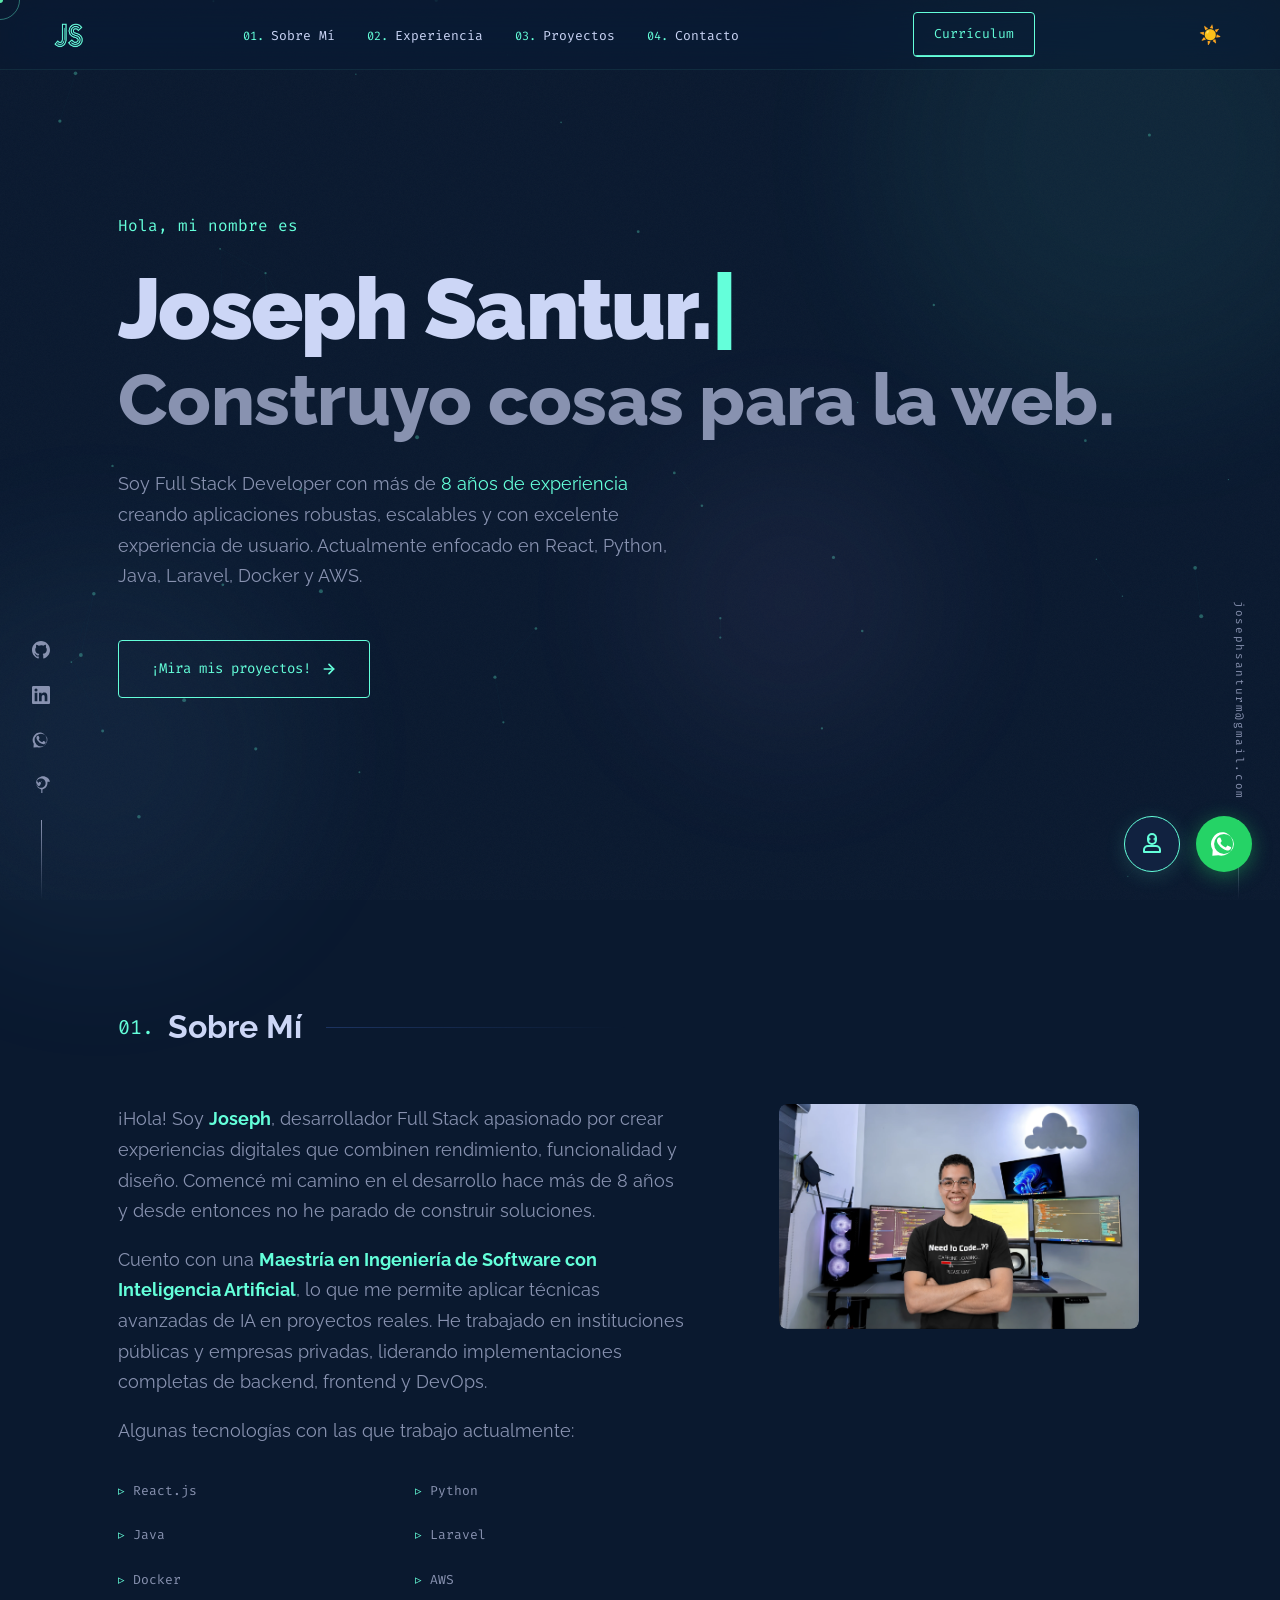
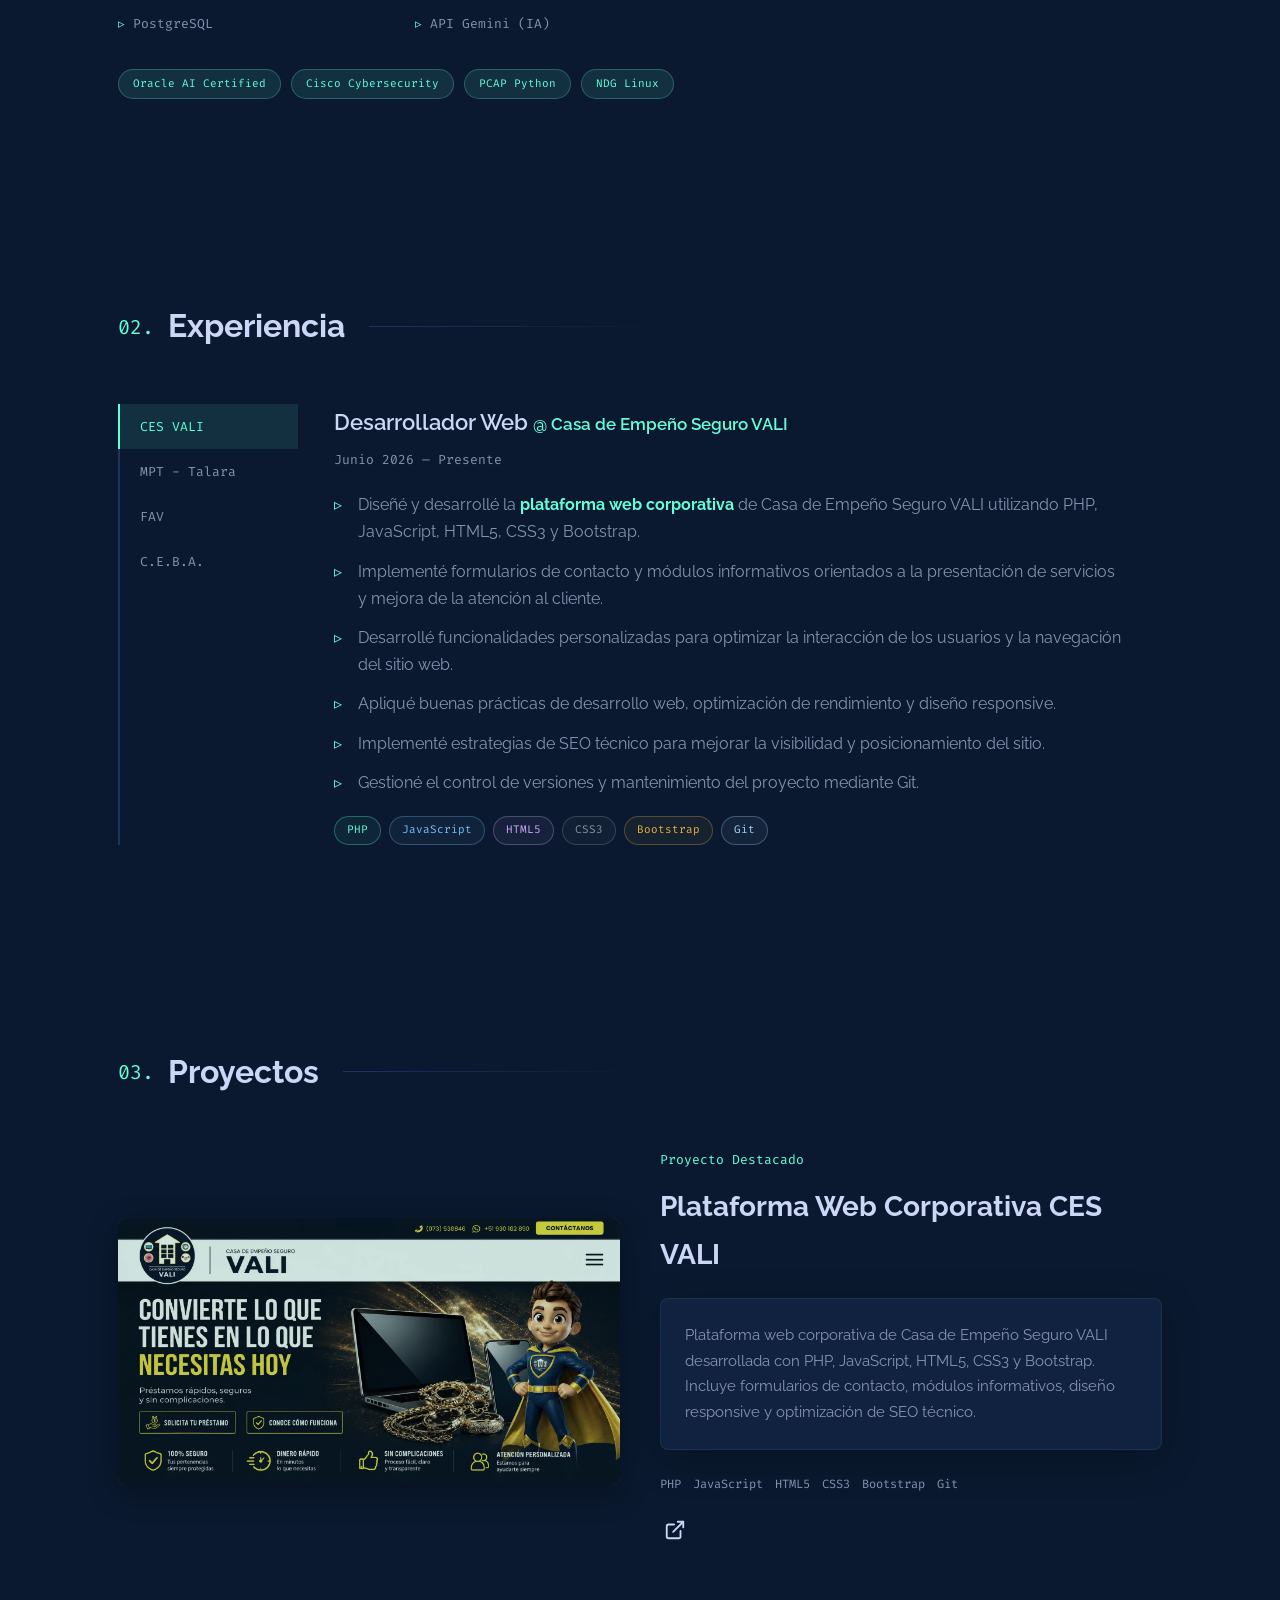
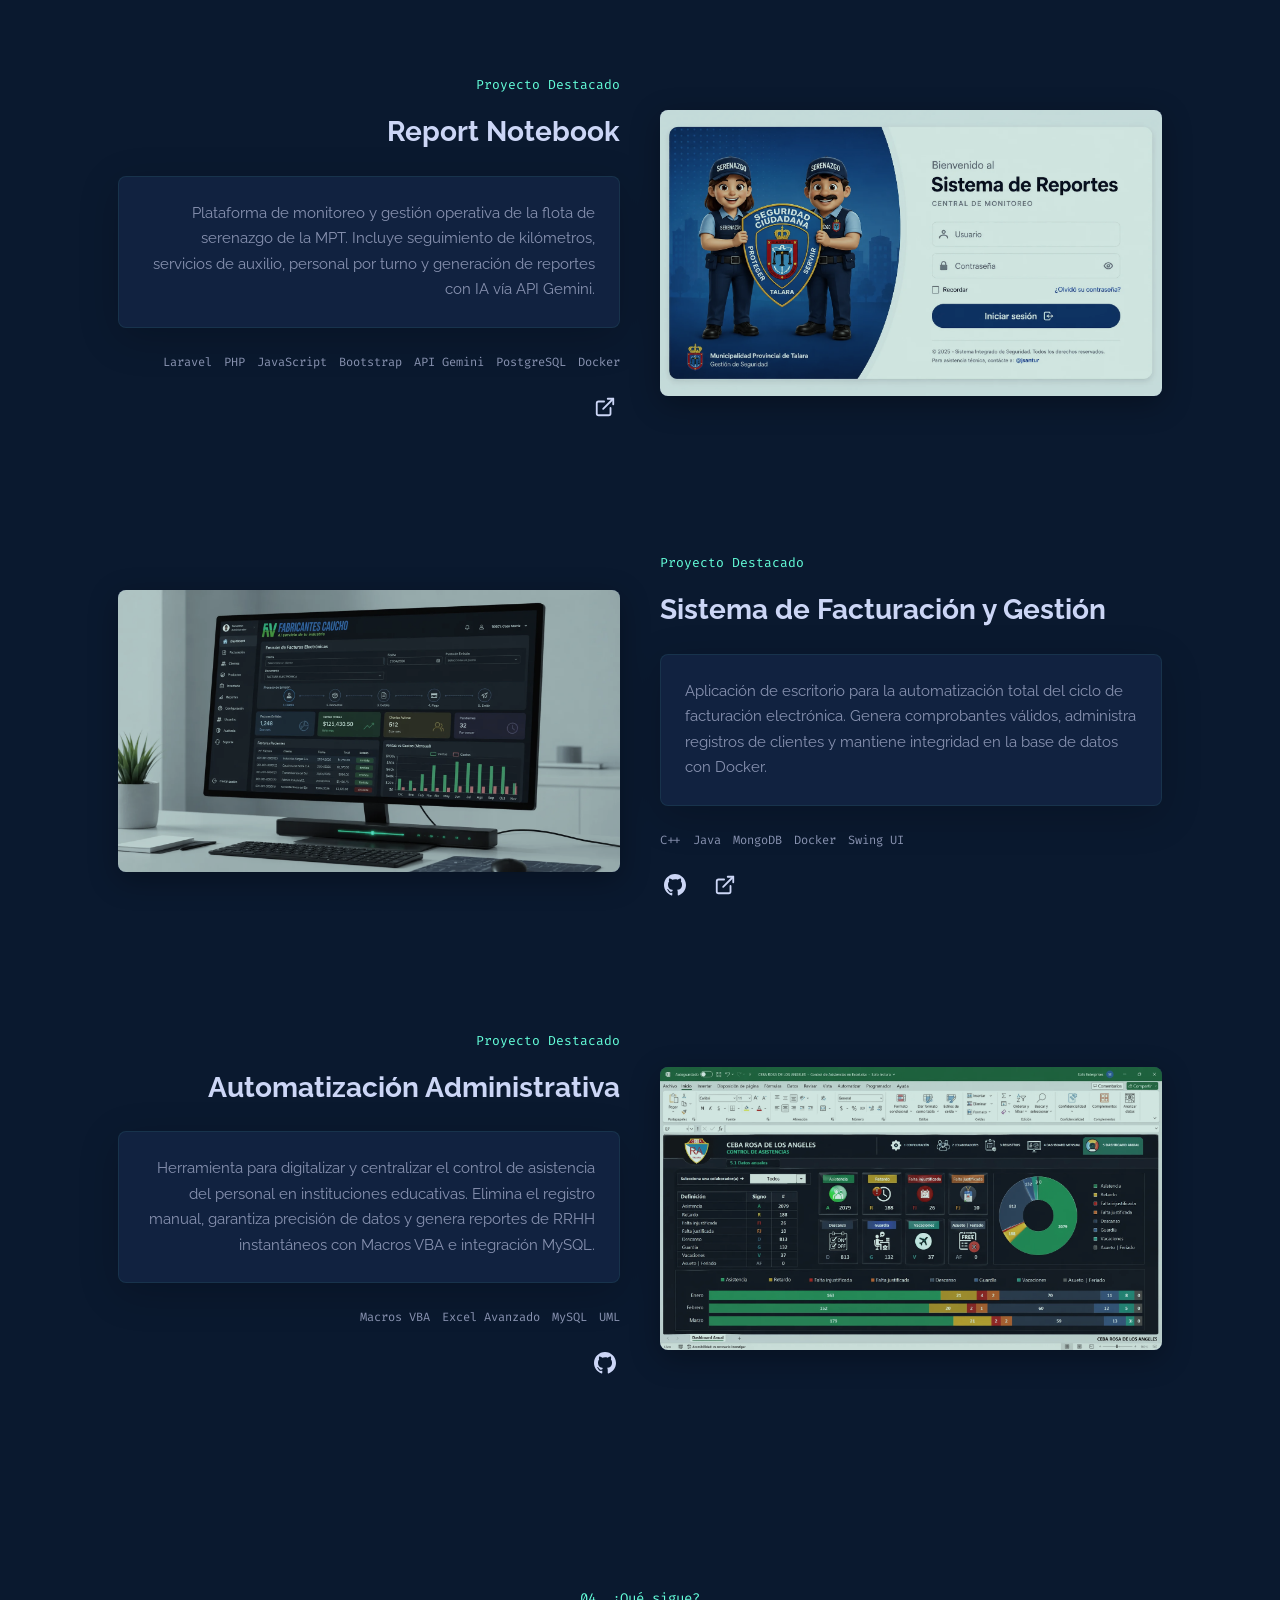
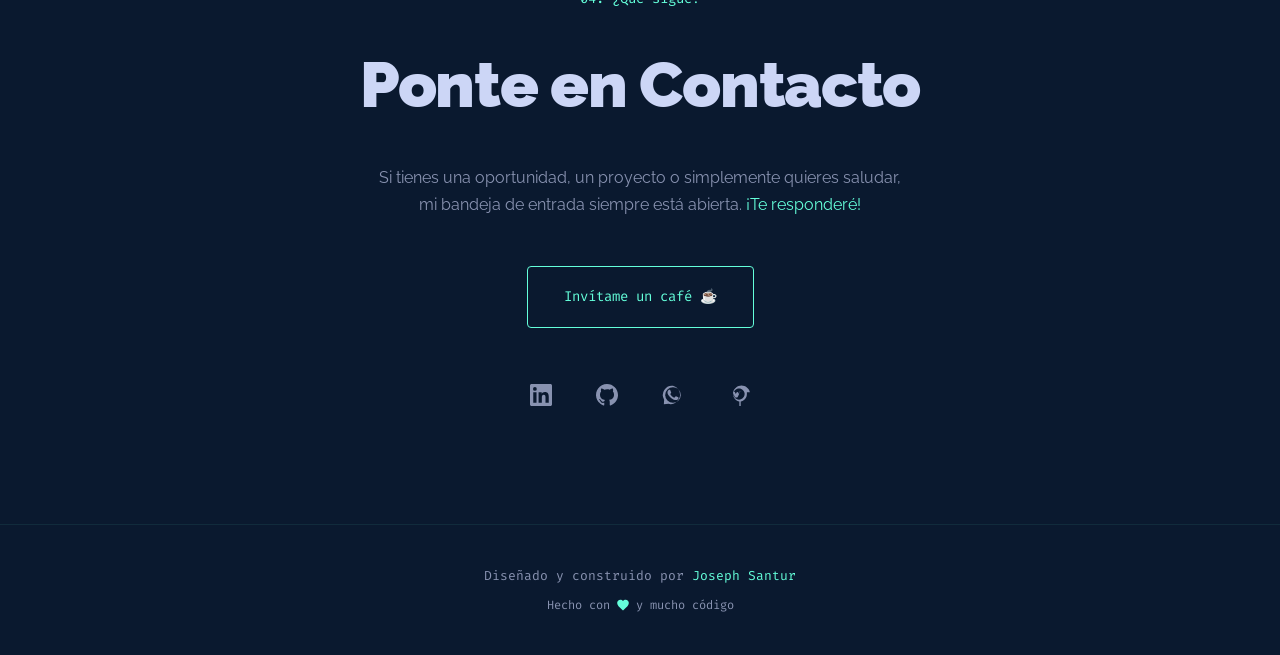
<file: index.html>
<!DOCTYPE html>
<html lang="es" data-theme="dark">
<head>
  <meta charset="UTF-8" />
  <meta name="viewport" content="width=device-width, initial-scale=1.0" />
  <title>JSantur | Frontend Developer</title>
  <meta name="title" content="JSantur | Frontend Developer">
  <meta name="description" content="Hola, mi nombre es Joseph Santur. Soy ingeniero de software, desarrollador freelance full-stack y divulgador.">
  <link rel="icon" type="image/x-icon" href="./assets/Images/imagen2.ico">
  <meta name="theme-color" content="#64ffda">

  <!-- Open Graph / Facebook -->
  <meta property="og:type" content="website">
  <meta property="og:url" content="https://web-jsantur.vercel.app/">
  <meta property="og:title" content="JSantur | Te enseño programación y desarrollo de software">
  <meta property="og:description" content="Hola, mi nombre es Joseph Santur. Soy ingeniero de software, desarrollador freelance full-stack y divulgador.">
  <meta property="og:image" content="https://web-jsantur.vercel.app/images/preview-v2.jpg">

  <!-- Twitter -->
  <meta property="twitter:card" content="summary_large_image">
  <meta property="twitter:url" content="https://web-jsantur.vercel.app/">
  <meta property="twitter:title" content="JSantur | Te enseño programación y desarrollo de software">
  <meta property="twitter:description" content="Hola, mi nombre es Joseph Santur. Soy ingeniero de software, desarrollador freelance full-stack y divulgador.">
  <meta property="twitter:image" content="https://web-jsantur.vercel.app/images/preview-v2.jpg">
  <meta name="twitter:site" content="@jsantur">

  <!-- Fonts -->
  <link rel="preconnect" href="https://fonts.googleapis.com" />
  <link rel="preconnect" href="https://fonts.gstatic.com" crossorigin />
  <link href="https://fonts.googleapis.com/css2?family=Fira+Code:wght@300;400;500&family=Raleway:wght@300;400;500;600;700;800;900&display=swap" rel="stylesheet" />

  <style>
    /* ===================== CSS VARIABLES ===================== */
    :root {
      --navy:        #0a192f;
      --navy-light:  #112240;
      --navy-lighter:#1d3461;
      --slate:       #8892b0;
      --slate-light: #a8b2d8;
      --slate-lighter:#ccd6f6;
      --white:       #e6f1ff;
      --green:       #64ffda;
      --green-tint:  rgba(100,255,218,.1);
      --green-glow:  rgba(100,255,218,.25);
      --font-sans:   'Raleway', sans-serif;
      --font-mono:   'Fira Code', monospace;
      --transition:  all .25s cubic-bezier(.645,.045,.355,1);
      --border-radius:4px;
      --nav-height:  70px;
      --glass-bg:    rgba(10,25,47,.6);
      --glass-border:rgba(100,255,218,.08);
    }
    [data-theme="light"] {
      --navy:        #f8f9fa;
      --navy-light:  #edf2f7;
      --navy-lighter:#dde6f7;
      --slate:       #455275;
      --slate-light: #2d3d66;
      --slate-lighter:#1a2b4a;
      --white:       #0d1b36;
      --green:       #0a6c5e;
      --green-tint:  rgba(10,108,94,.1);
      --green-glow:  rgba(10,108,94,.25);
      --glass-bg:    rgba(248,249,250,.6);
      --glass-border:rgba(10,108,94,.1);
    }

    /* ===================== RESET ===================== */
    *, *::before, *::after { box-sizing:border-box; margin:0; padding:0; }
    html { scroll-behavior:smooth; }
    body {
      background:var(--navy);
      color:var(--slate);
      font-family:var(--font-sans);
      font-size:18px;
      line-height:1.7;
      transition: background .4s, color .4s;
      overflow-x:hidden;
      cursor: none;
    }
    a { color:inherit; text-decoration:none; }
    ul { list-style:none; }
    img { max-width:100%; display:block; }
    button, input, textarea { cursor: none; font-family: inherit; }

    /* ===================== NOISE OVERLAY ===================== */
    body::before {
      content:'';
      position:fixed; inset:0; z-index:1;
      pointer-events:none;
      opacity:.03;
      background-image: url("data:image/svg+xml,%3Csvg viewBox='0 0 256 256' xmlns='http://www.w3.org/2000/svg'%3E%3Cfilter id='n'%3E%3CfeTurbulence type='fractalNoise' baseFrequency='.85' numOctaves='4' stitchTiles='stitch'/%3E%3C/filter%3E%3Crect width='100%25' height='100%25' filter='url(%23n)'/%3E%3C/svg%3E");
      background-size: 128px 128px;
    }

    /* ===================== LOADER ===================== */
    #loader {
      position:fixed; inset:0; z-index:9999;
      background:var(--navy);
      display:flex; align-items:center; justify-content:center;
      flex-direction:column; gap:28px;
      transition: opacity .8s cubic-bezier(.4,0,.2,1), visibility .8s;
    }
    #loader.hidden { opacity:0; visibility:hidden; pointer-events:none; }

    .loader-logo {
      font-family:var(--font-mono);
      font-size:clamp(32px, 7vw, 64px);
      color:var(--green);
      letter-spacing:.12em;
      animation: logoPulse 1.4s ease-in-out infinite alternate;
      text-shadow: 0 0 30px var(--green-glow), 0 0 60px rgba(100,255,218,.1);
    }
    @keyframes logoPulse {
      from { opacity:.5; transform: scale(.96); filter: blur(1px); }
      to   { opacity:1;  transform: scale(1);   filter: blur(0); }
    }

    .loader-bar-wrap {
      width: min(280px, 65vw);
      height:2px;
      background: rgba(100,255,218,.1);
      border-radius:99px;
      overflow:hidden;
      position: relative;
    }
    .loader-bar {
      height:100%;
      background: linear-gradient(90deg, var(--green), #a8ffd8, var(--green));
      background-size: 200% 100%;
      border-radius:99px;
      width:0%;
      animation: barFill 2s cubic-bezier(.4,0,.2,1) forwards, shimmer 1.5s linear infinite;
    }
    @keyframes barFill {
      0%   { width:0% }
      40%  { width:55% }
      70%  { width:78% }
      100% { width:100% }
    }
    @keyframes shimmer {
      0%   { background-position: 200% 0; }
      100% { background-position: -200% 0; }
    }
    .loader-text {
      font-family:var(--font-mono);
      font-size:12px;
      color:var(--slate);
      letter-spacing:.2em;
      text-transform:uppercase;
    }
    .loader-text::after {
      content:'';
      animation: dots 1.2s steps(4, end) infinite;
    }
    @keyframes dots {
      0%  { content:''; }
      25% { content:'.'; }
      50% { content:'..'; }
      75% { content:'...'; }
      100%{ content:''; }
    }

    /* ===================== SCROLLBAR ===================== */
    ::-webkit-scrollbar { width:6px; }
    ::-webkit-scrollbar-track { background:var(--navy); }
    ::-webkit-scrollbar-thumb { background:var(--navy-lighter); border-radius:99px; }
    ::-webkit-scrollbar-thumb:hover { background:var(--green); }

    /* ===================== SELECTION ===================== */
    ::selection { background:var(--green-tint); color:var(--green); }

    /* ===================== SCROLL PROGRESS ===================== */
    .scroll-progress-bar {
      position:fixed; top:0; left:0; height:2px;
      background: linear-gradient(90deg, var(--green), #a8ffd8);
      z-index:9500;
      width:0%; transition:width .05s linear;
      box-shadow: 0 0 12px var(--green-glow);
    }

    /* ===================== CUSTOM CURSOR ===================== */
    .cursor-dot {
      position:fixed; pointer-events:none; z-index:9998;
      width:6px; height:6px;
      background:var(--green);
      border-radius:50%;
      transform:translate(-50%,-50%);
      transition: width .2s, height .2s, background .2s;
      mix-blend-mode: difference;
    }
    .cursor-dot.clicking {
      width:12px; height:12px;
      background: #fff;
    }
    .cursor-ring {
      position:fixed; pointer-events:none; z-index:9997;
      width:40px; height:40px;
      border:1.5px solid var(--green);
      border-radius:50%;
      opacity:.4;
      transform:translate(-50%,-50%);
      transition: width .25s cubic-bezier(.25,.8,.25,1),
                  height .25s cubic-bezier(.25,.8,.25,1),
                  opacity .25s,
                  border-color .25s;
    }
    .cursor-ring.hovered {
      width:60px; height:60px;
      opacity:.15;
      border-color: var(--green);
    }
    .cursor-trail {
      position:fixed; pointer-events:none; z-index:9996;
      width:4px; height:4px;
      background:var(--green);
      border-radius:50%;
      opacity:.15;
      transform:translate(-50%,-50%);
      transition: opacity .6s;
    }
    @media (pointer: coarse) {
      .cursor-dot, .cursor-ring, .cursor-trail { display:none !important; }
      body, button, input, textarea { cursor: auto; }
    }

    /* ===================== SIDE LINES ===================== */
    .side-left, .side-right {
      position:fixed; bottom:0; z-index:100;
      display:flex; flex-direction:column; align-items:center; gap:20px;
    }
    .side-left  { left:32px; }
    .side-right { right:32px; }
    .side-left::after, .side-right::after {
      content:''; width:1px; height:80px;
      background: linear-gradient(to bottom, var(--slate), transparent);
    }
    .side-left a, .side-right a {
      color:var(--slate); font-family:var(--font-mono);
      font-size:11px; letter-spacing:.15em;
      transition:var(--transition);
      writing-mode:vertical-rl;
    }
    .side-left a:hover, .side-right a:hover { color:var(--green); transform:translateY(-4px); }
    .side-left svg { width:18px; height:18px; transition:var(--transition); }
    .side-left a.icon-link { color:var(--slate); writing-mode:horizontal-tb; }
    .side-left a.icon-link:hover { color:var(--green); transform:translateY(-4px); }

    @media(max-width:1024px) { .side-left, .side-right { display:none; } }

    /* ===================== NAVBAR ===================== */
    nav {
      position:fixed; top:0; left:0; right:0; z-index:1000;
      height:var(--nav-height);
      display:flex; align-items:center; justify-content:space-between;
      padding:0 50px;
      background:var(--glass-bg);
      backdrop-filter:blur(20px) saturate(1.4);
      -webkit-backdrop-filter:blur(20px) saturate(1.4);
      border-bottom:1px solid var(--glass-border);
      transition:var(--transition);
    }
    nav.scrolled {
      box-shadow: 0 4px 30px rgba(0,0,0,.3);
    }
    @media(max-width:768px) { nav { padding:0 20px; } }

    .nav-logo {
      display:flex; align-items:center;
      transition:var(--transition);
    }
    .nav-logo img {
      height:36px; width:auto; display:block;
      transition: filter .3s;
    }
    .nav-logo:hover img { filter: drop-shadow(0 0 8px var(--green-glow)); }

    .nav-links {
      display:flex; align-items:center; gap:4px;
    }
    .nav-links a {
      font-family:var(--font-mono); font-size:13px;
      color:var(--slate-lighter); padding:10px 14px;
      transition:var(--transition);
      counter-increment:nav-counter;
      position: relative;
    }
    .nav-links a::before {
      content:counter(nav-counter, decimal-leading-zero) '. ';
      color:var(--green); font-size:12px;
    }
    .nav-links a::after {
      content:''; position:absolute;
      bottom:4px; left:14px; right:14px; height:1px;
      background:var(--green);
      transform: scaleX(0); transform-origin: right;
      transition: transform .3s cubic-bezier(.25,.8,.25,1);
    }
    .nav-links a:hover::after { transform: scaleX(1); transform-origin: left; }
    .nav-links a:hover { color:var(--green); }
    .nav-links { counter-reset: nav-counter; }

    .nav-resume {
      font-family:var(--font-mono); font-size:13px;
      color:var(--green); border:1px solid var(--green);
      padding:10px 20px; border-radius:var(--border-radius);
      transition:var(--transition); margin-left:16px;
      position: relative; overflow: hidden;
    }
    .nav-resume::before {
      content:''; position:absolute; inset:0;
      background:var(--green);
      transform: translateY(100%);
      transition: transform .3s cubic-bezier(.25,.8,.25,1);
      z-index: -1;
    }
    .nav-resume:hover::before { transform: translateY(0); }
    .nav-resume:hover { color: var(--navy); }

    .theme-btn {
      background:none; border:1px solid transparent; cursor:pointer;
      color:var(--slate); font-size:18px;
      margin-left:12px; padding:8px;
      transition:var(--transition); line-height:1;
      border-radius: var(--border-radius);
    }
    .theme-btn:hover { color:var(--green); border-color: var(--green); transform:rotate(15deg); }

    /* hamburger */
    .ham {
      display:none; flex-direction:column; gap:6px;
      cursor:pointer; background:none; border:none; padding:6px;
    }
    .ham span {
      display:block; width:26px; height:2px;
      background:var(--green); border-radius:2px;
      transition:var(--transition);
      transform-origin: center;
    }
    .ham.open span:nth-child(1) { transform: rotate(45deg) translate(5px, 6px); }
    .ham.open span:nth-child(2) { opacity:0; transform: scaleX(0); }
    .ham.open span:nth-child(3) { transform: rotate(-45deg) translate(5px, -6px); }
    @media(max-width:768px){
      .nav-links { display:none; }
      .nav-resume { display:none; }
      .ham { display:flex; }
    }

    /* mobile menu */
    .mobile-menu {
      position:fixed; inset:0; z-index:900;
      background:var(--navy);
      display:flex; flex-direction:column; align-items:center; justify-content:center;
      gap:40px;
      transform:translateX(100%);
      transition:transform .5s cubic-bezier(.77,0,.175,1);
    }
    .mobile-menu.open { transform:translateX(0); }
    .mobile-menu a {
      font-family:var(--font-mono); font-size:18px;
      color:var(--slate-lighter); letter-spacing:.1em;
      counter-increment: mob-counter;
      transition: color .3s;
    }
    .mobile-menu a::before {
      display:block; text-align:center;
      content:counter(mob-counter, decimal-leading-zero) '.';
      color:var(--green); font-size:12px; margin-bottom:6px;
    }
    .mobile-menu { counter-reset: mob-counter; }
    .mobile-menu a:hover { color:var(--green); }
    .mobile-menu .mob-resume {
      font-family:var(--font-mono); font-size:14px;
      color:var(--green); border:1px solid var(--green);
      padding:14px 44px; border-radius:var(--border-radius);
    }

    /* ===================== SECTION BASE ===================== */
    section {
      max-width:1100px; margin:0 auto;
      padding:100px 28px;
      position: relative; z-index:2;
    }

    .section-title {
      display:flex; align-items:center;
      font-size:clamp(24px,4vw,32px);
      font-weight:700; color:var(--slate-lighter);
      white-space:nowrap; margin-bottom:50px;
    }
    .section-title::before {
      counter-increment: section-counter;
      content:counter(section-counter, decimal-leading-zero) '.';
      font-family:var(--font-mono); font-size:clamp(16px,3vw,20px);
      color:var(--green); margin-right:14px; font-weight:400;
    }
    .section-title::after {
      content:''; display:block;
      width:clamp(100px, 30vw, 300px); height:1px;
      background: linear-gradient(90deg, var(--navy-lighter), transparent);
      margin-left:24px;
    }
    body { counter-reset: section-counter; }

    /* ===================== HERO ===================== */
    #hero {
      min-height:100vh;
      display:flex; flex-direction:column; justify-content:center;
      padding-top: calc(var(--nav-height) + 40px);
      max-width:1100px; margin:0 auto;
      padding-left:28px; padding-right:28px;
      position: relative; z-index:2;
    }
    .hero-overline {
      font-family:var(--font-mono); font-size:clamp(14px,2vw,16px);
      color:var(--green); margin-bottom:24px;
      opacity:0; animation: fadeUp .7s cubic-bezier(.25,.8,.25,1) .1s forwards;
    }
    .hero-name {
      font-size:clamp(42px,9vw,86px);
      font-weight:900; color:var(--slate-lighter);
      line-height:1.05; margin-bottom:8px;
      opacity:0; animation: fadeUp .7s cubic-bezier(.25,.8,.25,1) .25s forwards;
      letter-spacing: -.02em;
    }
    .hero-tagline {
      font-size:clamp(34px,7vw,72px);
      font-weight:800; color:var(--slate);
      line-height:1.05; margin-bottom:32px;
      opacity:0; animation: fadeUp .7s cubic-bezier(.25,.8,.25,1) .4s forwards;
      letter-spacing: -.01em;
    }
    .hero-desc {
      max-width:560px; font-size:clamp(15px,2vw,18px);
      color:var(--slate); margin-bottom:48px;
      opacity:0; animation: fadeUp .7s cubic-bezier(.25,.8,.25,1) .55s forwards;
    }
    .hero-cta {
      display:inline-flex; align-items:center; gap:10px;
      font-family:var(--font-mono); font-size:14px;
      color:var(--green); border:1px solid var(--green);
      padding:16px 32px; border-radius:var(--border-radius);
      transition:var(--transition);
      opacity:0; animation: fadeUp .7s cubic-bezier(.25,.8,.25,1) .65s forwards;
      align-self:start;
      position: relative; overflow: hidden;
    }
    .hero-cta::before {
      content:''; position:absolute; inset:0;
      background:var(--green);
      transform: translateY(101%);
      transition: transform .35s cubic-bezier(.25,.8,.25,1);
      z-index:-1;
    }
    .hero-cta:hover::before { transform: translateY(0); }
    .hero-cta:hover { color: var(--navy); transform:translateY(-3px); box-shadow:0 10px 40px rgba(100,255,218,.2); }
    .hero-cta svg {
      width:16px; height:16px;
      transition: transform .3s;
    }
    .hero-cta:hover svg { transform: translateX(4px); }

    @keyframes fadeUp {
      from { opacity:0; transform:translateY(30px); }
      to   { opacity:1; transform:translateY(0); }
    }

    .typed-cursor { color:var(--green); animation:blink .75s step-end infinite; }
    @keyframes blink { 50% { opacity:0; } }

    /* ===================== ABOUT ===================== */
    .about-grid {
      display:grid; grid-template-columns:1.4fr 1fr; gap:72px; align-items:start;
    }
    @media(max-width:768px) { .about-grid { grid-template-columns:1fr; gap:48px; } }

    .about-text p { margin-bottom:18px; }
    .about-text .tech-list {
      display:grid; grid-template-columns:1fr 1fr;
      gap:10px 28px; margin-top:28px;
      font-family:var(--font-mono); font-size:13px;
    }
    .about-text .tech-list li { padding:6px 0; }
    .about-text .tech-list li::before { content:'▹ '; color:var(--green); }

    .about-photo { position:relative; max-width:360px; margin:0 auto; }
    .about-photo-wrapper {
      position:relative; border-radius:8px; overflow:hidden;
      cursor:pointer;
    }
    .about-photo-wrapper::before {
      content:''; position:absolute; inset:0;
      background: linear-gradient(135deg, var(--green-tint), transparent);
      z-index:1; opacity:0; transition: opacity .4s;
    }
    .about-photo-wrapper:hover::before { opacity:1; }
    .about-photo-wrapper::after {
      content:''; position:absolute; inset:-2px;
      border:2px solid var(--green);
      border-radius:10px;
      transform:translate(12px,12px);
      transition:var(--transition); z-index:-1;
      opacity:.5;
    }
    .about-photo-wrapper:hover::after { transform:translate(8px,8px); opacity:.8; }
    .about-photo-wrapper img {
      border-radius:8px; width:100%; display:block;
      transition: transform .5s cubic-bezier(.25,.8,.25,1);
    }
    .about-photo-wrapper:hover img { transform: scale(1.03); }

    .cert-badges { display:flex; flex-wrap:wrap; gap:10px; margin-top:28px; }
    .cert-badge {
      font-family:var(--font-mono); font-size:11px;
      color:var(--green); border:1px solid rgba(100,255,218,.25);
      padding:5px 14px; border-radius:99px;
      background:var(--green-tint);
      transition: var(--transition);
    }
    .cert-badge:hover {
      background: rgba(100,255,218,.2);
      box-shadow: 0 0 16px var(--green-glow);
    }

    /* ===================== EXPERIENCE ===================== */
    .exp-tabs { display:flex; gap:0; }
    .exp-tab-list {
      min-width:180px; border-left:2px solid var(--navy-lighter);
      display:flex; flex-direction:column;
    }
    @media(max-width:640px) {
      .exp-tabs { flex-direction:column; }
      .exp-tab-list {
        flex-direction:row; overflow-x:auto; border-left:none;
        border-bottom:2px solid var(--navy-lighter);
        min-width:auto;
      }
      .exp-tab-list::-webkit-scrollbar { height:0; }
    }
    .tab-btn {
      background:none; border:none; cursor:pointer;
      font-family:var(--font-mono); font-size:13px;
      color:var(--slate); text-align:left;
      padding:14px 20px; transition:var(--transition);
      border-left:2px solid transparent; margin-left:-2px;
      white-space:nowrap; position: relative;
    }
    @media(max-width:640px) {
      .tab-btn { border-left:none; border-bottom:2px solid transparent; margin-left:0; margin-bottom:-2px; }
    }
    .tab-btn:hover { color:var(--green); background:var(--green-tint); }
    .tab-btn.active { color:var(--green); border-left-color:var(--green); background:var(--green-tint); }
    @media(max-width:640px) { .tab-btn.active { border-left-color:transparent; border-bottom-color:var(--green); } }

    .exp-panel { display:none; padding:0 36px; }
    .exp-panel.active { display:block; animation:fadeIn .4s cubic-bezier(.25,.8,.25,1); }
    @media(max-width:640px) { .exp-panel { padding:28px 0 0; } }
    @keyframes fadeIn { from{opacity:0;transform:translateY(10px)} to{opacity:1;transform:none} }

    .exp-title { font-size:22px; font-weight:600; color:var(--slate-lighter); margin-bottom:4px; }
    .exp-company { color:var(--green); font-size:17px; }
    .exp-date { font-family:var(--font-mono); font-size:13px; color:var(--slate); margin:8px 0 20px; }
    .exp-duties li { position:relative; padding-left:24px; margin-bottom:12px; font-size:16px; }
    .exp-duties li::before { content:'▹'; position:absolute; left:0; color:var(--green); }

    /* Experience Tags */
    .experience-tags { display:flex; flex-wrap:wrap; gap:8px; margin-top:20px; }
    .tag {
      font-family:var(--font-mono); font-size:11px;
      padding:4px 12px; border-radius:99px;
      border:1px solid;
    }
    .tag-green  { color:#64ffda; border-color:rgba(100,255,218,.3); background:rgba(100,255,218,.06); }
    .tag-blue   { color:#79c0ff; border-color:rgba(121,192,255,.3); background:rgba(121,192,255,.06); }
    .tag-purple { color:#d2a8ff; border-color:rgba(210,168,255,.3); background:rgba(210,168,255,.06); }
    .tag-gray   { color:#8b949e; border-color:rgba(139,148,158,.3); background:rgba(139,148,158,.06); }
    .tag-yellow { color:#e3b341; border-color:rgba(227,179,65,.3);  background:rgba(227,179,65,.06); }
    .tag-indigo { color:#a5d6ff; border-color:rgba(165,214,255,.3); background:rgba(165,214,255,.06); }
    .tag-orange { color:#f0883e; border-color:rgba(240,136,62,.3);  background:rgba(240,136,62,.06); }
    .tag-red    { color:#ff7b72; border-color:rgba(255,123,114,.3); background:rgba(255,123,114,.06); }

    /* ===================== PROJECTS ===================== */
    .featured-projects { display:flex; flex-direction:column; gap:120px; }
    .featured-project {
      display:grid; grid-template-columns:1fr 1fr;
      align-items:center; gap:40px;
    }
    .featured-project:nth-child(even) .proj-img-wrap { order:2; }
    .featured-project:nth-child(even) .proj-info   { order:1; text-align:right; }
    .featured-project:nth-child(even) .proj-tech   { justify-content:flex-end; }
    .featured-project:nth-child(even) .proj-links  { justify-content:flex-end; }

    @media(max-width:768px) {
      .featured-projects { gap:80px; }
      .featured-project { grid-template-columns:1fr; }
      .featured-project:nth-child(even) .proj-img-wrap { order:1; }
      .featured-project:nth-child(even) .proj-info { order:2; text-align:left; }
      .featured-project:nth-child(even) .proj-tech { justify-content:flex-start; }
      .featured-project:nth-child(even) .proj-links{ justify-content:flex-start; }
    }

    .proj-img-wrap {
      position:relative; border-radius:8px; overflow:hidden;
      background:var(--navy-lighter);
      box-shadow: 0 8px 30px rgba(0,0,0,.3);
    }
    .proj-img-wrap::after {
      content:''; position:absolute; inset:0;
      background:var(--green); opacity:.15; transition:var(--transition);
      mix-blend-mode: multiply;
    }
    .proj-img-wrap:hover::after { opacity:0; }
    .proj-img-wrap img {
      width:100%; display:block;
      filter:grayscale(30%) brightness(.9);
      transition: all .5s cubic-bezier(.25,.8,.25,1);
    }
    .proj-img-wrap:hover img { filter:none; transform:scale(1.04); }

    .proj-overline { font-family:var(--font-mono); font-size:13px; color:var(--green); margin-bottom:12px; }
    .proj-name {
      font-size:clamp(20px,3vw,28px); font-weight:700;
      color:var(--slate-lighter); margin-bottom:20px;
      transition: color .3s;
    }
    .featured-project:hover .proj-name { color: var(--green); }
    .proj-desc {
      background:var(--navy-light);
      border: 1px solid var(--glass-border);
      border-radius:8px;
      padding:24px; font-size:15px; color:var(--slate);
      margin-bottom:24px;
      box-shadow:0 10px 40px rgba(0,0,0,.2);
      transition: border-color .3s;
    }
    .featured-project:hover .proj-desc { border-color: rgba(100,255,218,.2); }
    .proj-tech {
      display:flex; flex-wrap:wrap; gap:12px;
      font-family:var(--font-mono); font-size:12px;
      color:var(--slate); margin-bottom:20px;
    }
    .proj-links { display:flex; gap:20px; }
    .proj-links a {
      color:var(--slate-lighter); transition:var(--transition);
      padding:4px;
    }
    .proj-links a:hover { color:var(--green); transform:translateY(-3px); }
    .proj-links svg { width:22px; height:22px; }

    /* ===================== CONTACT ===================== */
    #contact { text-align:center; }
    #contact .section-title { justify-content:center; }
    #contact .section-title::after { display:none; }
    .contact-overline { font-family:var(--font-mono); color:var(--green); margin-bottom:20px; font-size:14px; }
    .contact-heading {
      font-size:clamp(40px,7vw,64px); font-weight:900;
      color:var(--slate-lighter); margin-bottom:24px;
      letter-spacing: -.02em;
    }
    .contact-desc { max-width:540px; margin:0 auto 48px; font-size:16px; }
    .contact-btns { display:flex; justify-content:center; gap:20px; flex-wrap:wrap; }
    .contact-email-btn {
      display:inline-flex; align-items:center; gap:10px;
      font-family:var(--font-mono); font-size:14px;
      color:var(--green); border:1px solid var(--green);
      padding:18px 36px; border-radius:var(--border-radius);
      transition:var(--transition);
      position: relative; overflow: hidden;
    }
    .contact-email-btn::before {
      content:''; position:absolute; inset:0;
      background:var(--green);
      transform: translateY(101%);
      transition: transform .35s cubic-bezier(.25,.8,.25,1);
      z-index:-1;
    }
    .contact-email-btn:hover::before { transform: translateY(0); }
    .contact-email-btn:hover { color: var(--navy); transform:translateY(-3px); box-shadow:0 10px 40px rgba(100,255,218,.2); }

    .contact-socials {
      display:flex; justify-content:center; gap:28px; margin-top:48px;
    }
    .contact-socials a {
      color:var(--slate); transition:var(--transition);
      padding:8px; border-radius:50%;
    }
    .contact-socials a:hover { color:var(--green); background:var(--green-tint); transform:translateY(-3px); }

    /* ===================== FOOTER ===================== */
    footer {
      text-align:center; padding:40px 24px;
      font-family:var(--font-mono); font-size:13px; color:var(--slate);
      position: relative; z-index:2;
      border-top:1px solid var(--glass-border);
    }
    footer a { color:var(--green); transition: opacity .3s; }
    footer a:hover { opacity:.7; }
    .footer-copy { margin-bottom:8px; }
    .footer-love {
      font-size:12px;
      display:flex; align-items:center; justify-content:center; gap:6px;
    }

    /* ===================== SCROLL ANIMATIONS ===================== */
    .reveal {
      opacity:0; transform:translateY(30px);
      transition: opacity .7s cubic-bezier(.25,.8,.25,1), transform .7s cubic-bezier(.25,.8,.25,1);
    }
    .reveal.visible { opacity:1; transform:none; }

    /* ===================== MISC ===================== */
    .green { color:var(--green); }
    .mono  { font-family:var(--font-mono); }
    .underline-green {
      position:relative;
    }
    .underline-green::after {
      content:''; position:absolute;
      bottom: -2px; left:0; width:100%; height:1px;
      background: var(--green);
      opacity:.3;
    }

    .dot-glow {
      display:inline-block; width:8px; height:8px;
      border-radius:50%; background:var(--green);
      box-shadow:0 0 8px var(--green), 0 0 20px var(--green-glow);
      margin-right:8px;
      animation:dotPulse 2s ease infinite;
    }
    @keyframes dotPulse { 0%,100%{opacity:1;transform:scale(1)} 50%{opacity:.4;transform:scale(.85)} }

    /* ===================== WHATSAPP FLOAT ===================== */
    .wa-float {
      position:fixed; bottom:28px; right:28px; z-index:800;
      width:56px; height:56px; border-radius:50%;
      background:#25D366; color:#fff;
      display:flex; align-items:center; justify-content:center;
      box-shadow: 0 4px 20px rgba(37,211,102,.4);
      transition:var(--transition);
      animation: waFloat 3s ease-in-out infinite;
    }
    .wa-float:hover {
      transform: scale(1.1);
      box-shadow: 0 6px 30px rgba(37,211,102,.6);
    }
    .wa-float svg { width:28px; height:28px; }
    @keyframes waFloat {
      0%,100% { transform: translateY(0); }
      50% { transform: translateY(-6px); }
    }
    .wa-float:hover { animation: none; transform: scale(1.1); }
    @media(max-width:1024px) { .wa-float { bottom:20px; right:20px; } }

    /* ===================== AI CHATBOT ===================== */
    .ai-toggle {
      position:fixed; bottom:28px; right:100px; z-index:800;
      width:56px; height:56px; border-radius:50%;
      background:var(--navy-light);
      border:1px solid var(--green);
      color:var(--green);
      display:flex; align-items:center; justify-content:center;
      box-shadow: 0 4px 20px rgba(100,255,218,.15);
      transition:var(--transition);
    }
    .ai-toggle:hover {
      transform: scale(1.1);
      box-shadow: 0 6px 30px var(--green-glow);
      background:var(--green);
      color:var(--navy);
    }
    .ai-toggle svg { width:24px; height:24px; }
    .ai-toggle.active { background:var(--green); color:var(--navy); }

    .ai-chat {
      position:fixed; bottom:100px; right:28px; z-index:850;
      width: min(400px, calc(100vw - 40px));
      height: min(520px, calc(100vh - 140px));
      background:var(--navy-light);
      border:1px solid var(--glass-border);
      border-radius:16px;
      display:flex; flex-direction:column;
      overflow:hidden;
      box-shadow: 0 20px 60px rgba(0,0,0,.5), 0 0 40px rgba(100,255,218,.05);
      backdrop-filter: blur(20px);
      -webkit-backdrop-filter: blur(20px);
      transform: translateY(20px) scale(.95);
      opacity:0; visibility:hidden;
      transition: all .4s cubic-bezier(.25,.8,.25,1);
    }
    .ai-chat.open {
      transform: translateY(0) scale(1);
      opacity:1; visibility:visible;
    }

    .ai-header {
      padding:16px 20px;
      background:var(--navy);
      border-bottom:1px solid var(--glass-border);
      display:flex; align-items:center; gap:12px;
    }
    .ai-avatar {
      width:36px; height:36px; border-radius:50%;
      background:var(--green-tint);
      border:1px solid var(--green);
      display:flex; align-items:center; justify-content:center;
      font-size:16px; color:var(--green);
      flex-shrink:0;
    }
    .ai-header-info h4 {
      font-size:14px; font-weight:600; color:var(--slate-lighter);
      font-family:var(--font-mono);
    }
    .ai-header-info p {
      font-size:11px; color:var(--green);
      display:flex; align-items:center; gap:5px;
    }
    .ai-header-info .status-dot {
      width:6px; height:6px; border-radius:50%;
      background:var(--green);
      animation:dotPulse 2s ease infinite;
    }
    .ai-close {
      margin-left:auto; background:none; border:none;
      color:var(--slate); font-size:20px; padding:4px;
      transition: color .2s;
    }
    .ai-close:hover { color:var(--green); }

    .ai-messages {
      flex:1; overflow-y:auto; padding:20px;
      display:flex; flex-direction:column; gap:16px;
    }
    .ai-messages::-webkit-scrollbar { width:4px; }
    .ai-messages::-webkit-scrollbar-thumb { background:var(--navy-lighter); border-radius:99px; }

    .ai-msg {
      max-width:85%; padding:12px 16px;
      border-radius:16px; font-size:14px; line-height:1.6;
      animation: msgIn .3s cubic-bezier(.25,.8,.25,1);
    }
    @keyframes msgIn {
      from { opacity:0; transform:translateY(10px); }
      to   { opacity:1; transform:none; }
    }
    .ai-msg.bot {
      background:var(--navy);
      border:1px solid var(--glass-border);
      color:var(--slate-lighter);
      align-self:flex-start;
      border-bottom-left-radius:4px;
    }
    .ai-msg.user {
      background:var(--green);
      color:var(--navy);
      align-self:flex-end;
      border-bottom-right-radius:4px;
      font-weight:500;
    }
    .ai-msg.bot code {
      font-family:var(--font-mono); font-size:12px;
      background:var(--navy-lighter);
      padding:2px 6px; border-radius:3px;
    }
    .ai-typing {
      display:flex; gap:4px; padding:12px 16px;
      align-self:flex-start;
      background:var(--navy);
      border:1px solid var(--glass-border);
      border-radius:16px; border-bottom-left-radius:4px;
    }
    .ai-typing span {
      width:6px; height:6px; border-radius:50%;
      background:var(--slate);
      animation: typeDot 1.2s ease infinite;
    }
    .ai-typing span:nth-child(2) { animation-delay:.15s; }
    .ai-typing span:nth-child(3) { animation-delay:.3s; }
    @keyframes typeDot {
      0%,60%,100% { opacity:.3; transform:translateY(0); }
      30% { opacity:1; transform:translateY(-4px); }
    }

    .ai-input-wrap {
      padding:16px;
      border-top:1px solid var(--glass-border);
      display:flex; gap:10px;
    }
    .ai-input {
      flex:1; background:var(--navy);
      border:1px solid var(--glass-border);
      border-radius:12px; padding:12px 16px;
      color:var(--slate-lighter); font-size:14px;
      outline:none; transition: border-color .3s;
      font-family:var(--font-sans);
    }
    .ai-input::placeholder { color:var(--slate); opacity:.5; }
    .ai-input:focus { border-color:var(--green); }
    .ai-send {
      width:44px; height:44px; border-radius:12px;
      background:var(--green); border:none;
      color:var(--navy); display:flex;
      align-items:center; justify-content:center;
      transition:var(--transition); flex-shrink:0;
    }
    .ai-send:hover { transform:scale(1.05); box-shadow:0 4px 16px var(--green-glow); }
    .ai-send svg { width:18px; height:18px; }

    .ai-suggestions {
      display:flex; flex-wrap:wrap; gap:6px;
      padding:0 16px 12px;
    }
    .ai-sug-btn {
      font-family:var(--font-mono); font-size:11px;
      color:var(--green); border:1px solid rgba(100,255,218,.2);
      background:var(--green-tint);
      padding:6px 12px; border-radius:99px;
      transition:var(--transition);
    }
    .ai-sug-btn:hover { background:rgba(100,255,218,.2); border-color:var(--green); }

    @media(max-width:480px) {
      .ai-toggle { right:80px; bottom:20px; width:48px; height:48px; }
      .wa-float { bottom:20px; right:20px; width:48px; height:48px; }
      .wa-float svg { width:24px; height:24px; }
      .ai-chat { bottom:80px; right:12px; }
    }

    /* ===================== PARTICLES CANVAS ===================== */
    #particles-canvas {
      position:fixed; top:0; left:0;
      width:100%; height:100%;
      z-index:0; pointer-events:none;
    }

    /* ===================== GLOW ORBS (BG) ===================== */
    .glow-orb {
      position:fixed; border-radius:50%;
      pointer-events:none; z-index:0;
      filter: blur(80px);
      opacity:.06;
      animation: orbFloat 20s ease-in-out infinite alternate;
    }
    .glow-orb-1 {
      width:500px; height:500px;
      background:var(--green);
      top:-100px; right:-100px;
    }
    .glow-orb-2 {
      width:400px; height:400px;
      background:#79c0ff;
      bottom:-50px; left:-100px;
      animation-delay: -7s;
      animation-duration: 25s;
    }
    .glow-orb-3 {
      width:300px; height:300px;
      background:#d2a8ff;
      top:50%; left:50%;
      animation-delay: -12s;
      animation-duration: 18s;
    }
    @keyframes orbFloat {
      0%   { transform: translate(0, 0) scale(1); }
      33%  { transform: translate(30px, -40px) scale(1.1); }
      66%  { transform: translate(-20px, 20px) scale(.95); }
      100% { transform: translate(10px, -10px) scale(1.05); }
    }

    /* ===================== MEDIA ===================== */
    @media(max-width:480px) {
      section { padding:80px 20px; }
    }

    /* ===================== REDUCED MOTION ===================== */
    @media (prefers-reduced-motion: reduce) {
      *, *::before, *::after {
        animation-duration: 0.01ms !important;
        transition-duration: 0.01ms !important;
      }
    }
  </style>
</head>
<body>

<!-- BG EFFECTS -->
<canvas id="particles-canvas" aria-hidden="true"></canvas>
<div class="glow-orb glow-orb-1" aria-hidden="true"></div>
<div class="glow-orb glow-orb-2" aria-hidden="true"></div>
<div class="glow-orb glow-orb-3" aria-hidden="true"></div>

<!-- LOADER -->
<div id="loader" aria-hidden="true">
  <div class="loader-logo">&lt;JS/&gt;</div>
  <div class="loader-bar-wrap"><div class="loader-bar"></div></div>
  <div class="loader-text">Cargando</div>
</div>

<!-- SCROLL PROGRESS -->
<div class="scroll-progress-bar" id="scrollBar" aria-hidden="true"></div>

<!-- CUSTOM CURSOR -->
<div class="cursor-dot" id="cursorDot" aria-hidden="true"></div>
<div class="cursor-ring" id="cursorRing" aria-hidden="true"></div>

<!-- SIDE LEFT -->
<div class="side-left" aria-hidden="true">
  <a href="https://github.com/jsantur" class="icon-link" target="_blank" rel="noreferrer" aria-label="GitHub">
    <svg viewBox="0 0 24 24" fill="currentColor"><path d="M12 0C5.37 0 0 5.37 0 12c0 5.3 3.44 9.8 8.21 11.39.6.11.82-.26.82-.58v-2.23c-3.34.73-4.04-1.41-4.04-1.41-.55-1.39-1.33-1.76-1.33-1.76-1.09-.74.08-.73.08-.73 1.2.08 1.84 1.24 1.84 1.24 1.07 1.83 2.81 1.3 3.49 1 .11-.78.42-1.3.76-1.6-2.67-.3-5.47-1.33-5.47-5.93 0-1.31.47-2.38 1.24-3.22-.13-.3-.54-1.52.12-3.18 0 0 1.01-.32 3.3 1.23a11.5 11.5 0 0 1 3-.41c1.02 0 2.05.14 3 .41 2.29-1.55 3.3-1.23 3.3-1.23.66 1.66.24 2.88.12 3.18.77.84 1.23 1.91 1.23 3.22 0 4.61-2.81 5.63-5.48 5.92.43.37.81 1.1.81 2.22v3.29c0 .32.19.69.8.57C20.56 21.8 24 17.3 24 12c0-6.63-5.37-12-12-12z"/></svg>
  </a>
  <a href="https://linkedin.com/in/jsanturm" class="icon-link" target="_blank" rel="noreferrer" aria-label="LinkedIn">
    <svg viewBox="0 0 24 24" fill="currentColor"><path d="M20.45 20.45h-3.55V14.9c0-1.33-.03-3.04-1.85-3.04-1.85 0-2.14 1.45-2.14 2.94v5.65H9.36V9h3.41v1.56h.05c.48-.9 1.64-1.85 3.37-1.85 3.6 0 4.27 2.37 4.27 5.46v6.28zM5.34 7.43a2.06 2.06 0 1 1 0-4.12 2.06 2.06 0 0 1 0 4.12zM6.78 20.45H3.55V9h3.56v11.45zM22.22 0H1.77C.79 0 0 .77 0 1.73v20.54C0 23.23.79 24 1.77 24h20.45c.98 0 1.78-.77 1.78-1.73V1.73C24 .77 23.2 0 22.22 0z"/></svg>
  </a>
  <a href="https://wa.me/51916582265?text=Hola%2C%20vi%20tu%20portafolio" class="icon-link" target="_blank" rel="noreferrer" aria-label="WhatsApp">
    <svg viewBox="0 0 24 24" fill="currentColor"><path d="M17.47 14.38c-.3-.15-1.77-.87-2.04-.97-.28-.1-.47-.15-.67.15-.2.3-.77.97-.94 1.17-.18.2-.35.22-.65.07-.3-.15-1.26-.46-2.4-1.48-.89-.79-1.49-1.77-1.66-2.07-.18-.3-.02-.46.13-.6.13-.13.3-.35.45-.52.15-.17.2-.3.3-.5.1-.2.05-.37-.02-.52-.07-.15-.67-1.61-.92-2.2-.24-.58-.48-.5-.67-.51-.17-.01-.37-.01-.57-.01-.2 0-.52.07-.79.37-.27.3-1.04 1.01-1.04 2.48 0 1.46 1.06 2.87 1.21 3.07.15.2 2.09 3.19 5.06 4.48.71.31 1.26.49 1.69.63.71.22 1.35.19 1.86.11.57-.08 1.77-.72 2.02-1.42.25-.7.25-1.3.18-1.42-.07-.13-.27-.2-.57-.35zM12 2A10 10 0 0 0 2.34 17.07L2 22l5.09-.33A10 10 0 1 0 12 2zm0 18.5a8.5 8.5 0 1 1 0-17 8.5 8.5 0 0 1 0 17z"/></svg>
  </a>
  <a href="https://ko-fi.com/jsantur" class="icon-link" target="_blank" rel="noreferrer" aria-label="Ko-fi">
    <svg viewBox="0 0 24 24" fill="currentColor"><path d="M23.881 8.948c-.773-4.325-4.859-7.378-9.114-7.378-4.257 0-8.34 3.054-9.115 7.378-.079.442-.06.87-.042 1.285.013.314.025.599.025.86 0 3.891 2.841 7.467 6.732 8.105v5.078a.75.75 0 001.5 0v-5.078c3.89-.638 6.73-4.214 6.73-8.105 0-.261.012-.546.025-.86.018-.416.037-.844-.041-1.285zM12 17.088c-3.395 0-6.154-2.76-6.154-6.155 0-3.395 2.759-6.154 6.154-6.154 3.394 0 6.154 2.759 6.154 6.154 0 3.395-2.76 6.155-6.154 6.155zm2.474-8.619c-.166-.103-.361-.156-.556-.156-.367 0-.708.202-.878.531l-1.04 2.017-.677-1.365c-.202-.399-.619-.647-1.08-.647-.459 0-.877.248-1.08.647l-.676 1.365-1.04-2.017c-.17-.329-.511-.531-.878-.531-.195 0-.39.053-.556.156-.417.26-.636.764-.532 1.254l1.863 4.068c.303.659.978 1.061 1.712 1.061.735 0 1.41-.402 1.713-1.061l1.863-4.068c.104-.49-.115-.994-.532-1.254z"/></svg>
  </a>
</div>

<!-- SIDE RIGHT -->
<div class="side-right" aria-hidden="true">
  <a href="mailto:josephsanturm@gmail.com">josephsanturm@gmail.com</a>
</div>

<!-- NAVBAR -->
<nav id="navbar" role="navigation" aria-label="Navegación principal">
  <a href="#hero" class="nav-logo" aria-label="Inicio JSantur">
    <img src="assets/Images/logo.png" alt="JS" width="36" height="36">
  </a>
  <ul class="nav-links" role="list">
    <li><a href="#about">Sobre Mí</a></li>
    <li><a href="#experience">Experiencia</a></li>
    <li><a href="#projects">Proyectos</a></li>
    <li><a href="#contact">Contacto</a></li>
  </ul>
  <a href="assets/docs/cvJSANTUR.pdf" class="nav-resume" target="_blank" rel="noopener">Currículum</a>
  <button class="theme-btn" id="themeBtn" aria-label="Alternar tema claro/oscuro">☀️</button>
  <button class="ham" id="hamBtn" aria-label="Abrir menú" aria-expanded="false">
    <span></span><span></span><span></span>
  </button>
</nav>

<!-- MOBILE MENU -->
<div class="mobile-menu" id="mobileMenu" role="dialog" aria-label="Menú de navegación" aria-hidden="true">
  <a href="#about"      onclick="closeMobile()">Sobre Mí</a>
  <a href="#experience" onclick="closeMobile()">Experiencia</a>
  <a href="#projects"   onclick="closeMobile()">Proyectos</a>
  <a href="#contact"    onclick="closeMobile()">Contacto</a>
  <a href="assets/docs/cvJSANTUR.pdf" class="mob-resume" target="_blank" rel="noopener" onclick="closeMobile()">Currículum</a>
</div>

<!-- ===================== HERO ===================== -->
<section id="hero" aria-label="Presentación">
  <p class="hero-overline">Hola, mi nombre es</p>
  <h1 class="hero-name">Joseph Santur.<span class="typed-cursor" aria-hidden="true">|</span></h1>
  <h2 class="hero-tagline">Construyo cosas para la web.</h2>
  <p class="hero-desc">
    Soy Full Stack Developer con más de <span class="green">8 años de experiencia</span> creando aplicaciones robustas, escalables y con excelente experiencia de usuario.
    Actualmente enfocado en React, Python, Java, Laravel, Docker y AWS.
  </p>
  <a href="#projects" class="hero-cta">
    ¡Mira mis proyectos!
    <svg viewBox="0 0 24 24" fill="none" stroke="currentColor" stroke-width="2.5" stroke-linecap="round" stroke-linejoin="round"><line x1="5" y1="12" x2="19" y2="12"/><polyline points="12 5 19 12 12 19"/></svg>
  </a>
</section>

<!-- ===================== ABOUT ===================== -->
<section id="about" aria-label="Sobre mí">
  <h2 class="section-title reveal">Sobre Mí</h2>
  <div class="about-grid">
    <div class="about-text reveal">
      <p>
        ¡Hola! Soy <strong class="green">Joseph</strong>, desarrollador Full Stack apasionado por crear experiencias digitales que combinen rendimiento, funcionalidad y diseño. Comencé mi camino en el desarrollo hace más de 8 años y desde entonces no he parado de construir soluciones.
      </p>
      <p>
        Cuento con una <strong class="green">Maestría en Ingeniería de Software con Inteligencia Artificial</strong>, lo que me permite aplicar técnicas avanzadas de IA en proyectos reales. He trabajado en instituciones públicas y empresas privadas, liderando implementaciones completas de backend, frontend y DevOps.
      </p>
      <p>Algunas tecnologías con las que trabajo actualmente:</p>
      <ul class="tech-list">
        <li>React.js</li>
        <li>Python</li>
        <li>Java</li>
        <li>Laravel</li>
        <li>Docker</li>
        <li>AWS</li>
        <li>PostgreSQL</li>
        <li>API Gemini (IA)</li>
      </ul>
      <div class="cert-badges">
        <span class="cert-badge">Oracle AI Certified</span>
        <span class="cert-badge">Cisco Cybersecurity</span>
        <span class="cert-badge">PCAP Python</span>
        <span class="cert-badge">NDG Linux</span>
      </div>
    </div>
    <div class="about-photo reveal" style="transition-delay:.15s">
      <div class="about-photo-wrapper">
        <img src="assets/Images/me6.webp" alt="Joseph Santur - Desarrollador Full Stack" loading="lazy">
      </div>
    </div>
  </div>
</section>

<!-- ===================== EXPERIENCE ===================== -->
<section id="experience" aria-label="Experiencia laboral">
  <h2 class="section-title reveal">Experiencia</h2>
  <div class="exp-tabs reveal">
    <div class="exp-tab-list" role="tablist" aria-label="Empresas">
      <button class="tab-btn active" data-tab="ces-vali" role="tab" aria-selected="true" aria-controls="panel-ces-vali">CES VALI</button>
      <button class="tab-btn" data-tab="mpt" role="tab" aria-selected="false" aria-controls="panel-mpt">MPT - Talara</button>
      <button class="tab-btn" data-tab="fav" role="tab" aria-selected="false" aria-controls="panel-fav">FAV</button>
      <button class="tab-btn" data-tab="ceba" role="tab" aria-selected="false" aria-controls="panel-ceba">C.E.B.A.</button>
    </div>

    <!-- CES VALI -->
    <div class="exp-panel active" id="panel-ces-vali" role="tabpanel">
      <h3 class="exp-title">Desarrollador Web <span class="exp-company">@ Casa de Empeño Seguro VALI</span></h3>
      <p class="exp-date mono">Junio 2026 — Presente</p>
      <ul class="exp-duties">
        <li>Diseñé y desarrollé la <strong class="green">plataforma web corporativa</strong> de Casa de Empeño Seguro VALI utilizando PHP, JavaScript, HTML5, CSS3 y Bootstrap.</li>
        <li>Implementé formularios de contacto y módulos informativos orientados a la presentación de servicios y mejora de la atención al cliente.</li>
        <li>Desarrollé funcionalidades personalizadas para optimizar la interacción de los usuarios y la navegación del sitio web.</li>
        <li>Apliqué buenas prácticas de desarrollo web, optimización de rendimiento y diseño responsive.</li>
        <li>Implementé estrategias de SEO técnico para mejorar la visibilidad y posicionamiento del sitio.</li>
        <li>Gestioné el control de versiones y mantenimiento del proyecto mediante Git.</li>
      </ul>
      <div class="experience-tags">
        <span class="tag tag-green">PHP</span>
        <span class="tag tag-blue">JavaScript</span>
        <span class="tag tag-purple">HTML5</span>
        <span class="tag tag-gray">CSS3</span>
        <span class="tag tag-yellow">Bootstrap</span>
        <span class="tag tag-indigo">Git</span>
      </div>
    </div>

    <!-- MPT -->
    <div class="exp-panel" id="panel-mpt" role="tabpanel">
      <h3 class="exp-title">Full Stack Developer <span class="exp-company">@ MPT - Talara</span></h3>
      <p class="exp-date mono">Abril 2026 — Presente</p>
      <ul class="exp-duties">
        <li>Diseñé y desarrollé el <strong class="green">Sistema de Control de Unidades Vehiculares</strong> para la flota de Serenazgo utilizando Laravel, MySQL, JavaScript y Bootstrap.</li>
        <li>Implementé funcionalidades basadas en <strong class="green">Google Gemini AI</strong> para generación asistida de reportes y análisis de incidencias.</li>
        <li>Integré la <strong class="green">API de RENIEC</strong> para validación y consulta de información de ciudadanos.</li>
        <li>Desarrollé módulos de control de ocurrencias, administración de usuarios, gestión de personal y generación de reportes estadísticos.</li>
        <li>Implementé mecanismos de <strong class="green">respaldo automático</strong> y control de seguridad garantizando integridad de datos.</li>
        <li>Gestioné despliegue, mantenimiento y actualización continua en entornos de producción.</li>
      </ul>
      <div class="experience-tags">
        <span class="tag tag-green">Laravel</span>
        <span class="tag tag-blue">PHP</span>
        <span class="tag tag-purple">MySQL</span>
        <span class="tag tag-gray">JavaScript</span>
        <span class="tag tag-yellow">Bootstrap</span>
        <span class="tag tag-indigo">Google Gemini AI</span>
        <span class="tag tag-orange">API RENIEC</span>
        <span class="tag tag-red">Git</span>
        <span class="tag tag-green">Linux</span>
      </div>
    </div>

    <!-- FAV -->
    <div class="exp-panel" id="panel-fav" role="tabpanel">
      <h3 class="exp-title">Desarrollador de Software <span class="exp-company">@ FAV</span></h3>
      <p class="exp-date mono">Fundación Ángel Vive · 2019 — 2022</p>
      <ul class="exp-duties">
        <li>Construí el <strong class="green">Sistema de Facturación y Gestión</strong> en C++ y Java con integración a MongoDB, acelerando el ciclo de facturación en un 60%.</li>
        <li>Diseñé arquitectura de microservicios desplegada en contenedores Docker.</li>
        <li>Realicé migraciones de bases de datos y procedimientos almacenados.</li>
        <li>Documenté la API REST con Swagger y capacité al equipo interno.</li>
      </ul>
      <div class="experience-tags">
        <span class="tag tag-blue">C++</span>
        <span class="tag tag-yellow">Java</span>
        <span class="tag tag-green">MongoDB</span>
        <span class="tag tag-indigo">Docker</span>
        <span class="tag tag-purple">Swing UI</span>
      </div>
    </div>

    <!-- CEBA -->
    <div class="exp-panel" id="panel-ceba" role="tabpanel">
      <h3 class="exp-title">Docente de Informática <span class="exp-company">@ C.E.B.A.</span></h3>
      <p class="exp-date mono">Centro de Educación Básica Alternativa · 2017 — 2019</p>
      <ul class="exp-duties">
        <li>Diseñé el currículo de informática y programación básica para adultos.</li>
        <li>Implementé <strong class="green">Automatización Administrativa</strong> con Macros VBA y Excel Avanzado.</li>
        <li>Capacité a 120+ estudiantes en ofimática, MySQL y conceptos de redes.</li>
        <li>Fui responsable del mantenimiento del laboratorio de 30 equipos e infraestructura de red.</li>
      </ul>
      <div class="experience-tags">
        <span class="tag tag-yellow">Macros VBA</span>
        <span class="tag tag-green">Excel Avanzado</span>
        <span class="tag tag-purple">MySQL</span>
        <span class="tag tag-gray">UML</span>
      </div>
    </div>
  </div>
</section>

<!-- ===================== PROJECTS ===================== -->
<section id="projects" aria-label="Proyectos">
  <h2 class="section-title reveal">Proyectos</h2>
  <div class="featured-projects">

    <!-- CES VALI -->
    <article class="featured-project reveal">
      <div class="proj-img-wrap">
        <img src="assets/Images/cesvali.webp" alt="Plataforma CES VALI" loading="lazy">
      </div>
      <div class="proj-info">
        <p class="proj-overline">Proyecto Destacado</p>
        <h3 class="proj-name">Plataforma Web Corporativa CES VALI</h3>
        <div class="proj-desc">
          Plataforma web corporativa de Casa de Empeño Seguro VALI desarrollada con PHP, JavaScript, HTML5, CSS3 y Bootstrap. Incluye formularios de contacto, módulos informativos, diseño responsive y optimización de SEO técnico.
        </div>
        <ul class="proj-tech">
          <li>PHP</li><li>JavaScript</li><li>HTML5</li><li>CSS3</li><li>Bootstrap</li><li>Git</li>
        </ul>
        <div class="proj-links">
          <a href="https://www.cesvali.com/" target="_blank" rel="noopener noreferrer" aria-label="Visitar CES VALI" title="Visitar sitio">
            <svg viewBox="0 0 24 24" fill="none" stroke="currentColor" stroke-width="2" stroke-linecap="round" stroke-linejoin="round"><path d="M18 13v6a2 2 0 0 1-2 2H5a2 2 0 0 1-2-2V8a2 2 0 0 1 2-2h6"/><polyline points="15 3 21 3 21 9"/><line x1="10" y1="14" x2="21" y2="3"/></svg>
          </a>
        </div>
      </div>
    </article>

    <!-- Report Notebook -->
    <article class="featured-project reveal">
      <div class="proj-img-wrap">
        <img src="assets/Images/report-notebook.webp" alt="Report Notebook" loading="lazy">
      </div>
      <div class="proj-info">
        <p class="proj-overline">Proyecto Destacado</p>
        <h3 class="proj-name">Report Notebook</h3>
        <div class="proj-desc">
          Plataforma de monitoreo y gestión operativa de la flota de serenazgo de la MPT. Incluye seguimiento de kilómetros, servicios de auxilio, personal por turno y generación de reportes con IA vía API Gemini.
        </div>
        <ul class="proj-tech">
          <li>Laravel</li><li>PHP</li><li>JavaScript</li><li>Bootstrap</li><li>API Gemini</li><li>PostgreSQL</li><li>Docker</li>
        </ul>
        <div class="proj-links">
          <a href="https://report-notebook-jsantur.fly.dev/login" target="_blank" rel="noopener noreferrer" aria-label="Visitar Report Notebook" title="Visitar sitio">
            <svg viewBox="0 0 24 24" fill="none" stroke="currentColor" stroke-width="2" stroke-linecap="round" stroke-linejoin="round"><path d="M18 13v6a2 2 0 0 1-2 2H5a2 2 0 0 1-2-2V8a2 2 0 0 1 2-2h6"/><polyline points="15 3 21 3 21 9"/><line x1="10" y1="14" x2="21" y2="3"/></svg>
          </a>
        </div>
      </div>
    </article>

    <!-- Facturación -->
    <article class="featured-project reveal">
      <div class="proj-img-wrap">
        <img src="assets/Images/project-mobile.webp" alt="Sistema de Facturación" loading="lazy">
      </div>
      <div class="proj-info">
        <p class="proj-overline">Proyecto Destacado</p>
        <h3 class="proj-name">Sistema de Facturación y Gestión</h3>
        <div class="proj-desc">
          Aplicación de escritorio para la automatización total del ciclo de facturación electrónica. Genera comprobantes válidos, administra registros de clientes y mantiene integridad en la base de datos con Docker.
        </div>
        <ul class="proj-tech">
          <li>C++</li><li>Java</li><li>MongoDB</li><li>Docker</li><li>Swing UI</li>
        </ul>
        <div class="proj-links">
          <a href="#" aria-label="GitHub" title="GitHub">
            <svg viewBox="0 0 24 24" fill="currentColor"><path d="M12 0C5.37 0 0 5.37 0 12c0 5.3 3.44 9.8 8.21 11.39.6.11.82-.26.82-.58v-2.23c-3.34.73-4.04-1.41-4.04-1.41-.55-1.39-1.33-1.76-1.33-1.76-1.09-.74.08-.73.08-.73 1.2.08 1.84 1.24 1.84 1.24 1.07 1.83 2.81 1.3 3.49 1 .11-.78.42-1.3.76-1.6-2.67-.3-5.47-1.33-5.47-5.93 0-1.31.47-2.38 1.24-3.22-.13-.3-.54-1.52.12-3.18 0 0 1.01-.32 3.3 1.23a11.5 11.5 0 0 1 3-.41c1.02 0 2.05.14 3 .41 2.29-1.55 3.3-1.23 3.3-1.23.66 1.66.24 2.88.12 3.18.77.84 1.23 1.91 1.23 3.22 0 4.61-2.81 5.63-5.48 5.92.43.37.81 1.1.81 2.22v3.29c0 .32.19.69.8.57C20.56 21.8 24 17.3 24 12c0-6.63-5.37-12-12-12z"/></svg>
          </a>
          <a href="#" aria-label="Demo" title="Demo en vivo">
            <svg viewBox="0 0 24 24" fill="none" stroke="currentColor" stroke-width="2" stroke-linecap="round" stroke-linejoin="round"><path d="M18 13v6a2 2 0 0 1-2 2H5a2 2 0 0 1-2-2V8a2 2 0 0 1 2-2h6"/><polyline points="15 3 21 3 21 9"/><line x1="10" y1="14" x2="21" y2="3"/></svg>
          </a>
        </div>
      </div>
    </article>

    <!-- Automatización -->
    <article class="featured-project reveal">
      <div class="proj-img-wrap">
        <img src="assets/Images/project-desktop.webp" alt="Automatización Administrativa" loading="lazy">
      </div>
      <div class="proj-info">
        <p class="proj-overline">Proyecto Destacado</p>
        <h3 class="proj-name">Automatización Administrativa</h3>
        <div class="proj-desc">
          Herramienta para digitalizar y centralizar el control de asistencia del personal en instituciones educativas. Elimina el registro manual, garantiza precisión de datos y genera reportes de RRHH instantáneos con Macros VBA e integración MySQL.
        </div>
        <ul class="proj-tech">
          <li>Macros VBA</li><li>Excel Avanzado</li><li>MySQL</li><li>UML</li>
        </ul>
        <div class="proj-links">
          <a href="#" aria-label="GitHub" title="GitHub">
            <svg viewBox="0 0 24 24" fill="currentColor"><path d="M12 0C5.37 0 0 5.37 0 12c0 5.3 3.44 9.8 8.21 11.39.6.11.82-.26.82-.58v-2.23c-3.34.73-4.04-1.41-4.04-1.41-.55-1.39-1.33-1.76-1.33-1.76-1.09-.74.08-.73.08-.73 1.2.08 1.84 1.24 1.84 1.24 1.07 1.83 2.81 1.3 3.49 1 .11-.78.42-1.3.76-1.6-2.67-.3-5.47-1.33-5.47-5.93 0-1.31.47-2.38 1.24-3.22-.13-.3-.54-1.52.12-3.18 0 0 1.01-.32 3.3 1.23a11.5 11.5 0 0 1 3-.41c1.02 0 2.05.14 3 .41 2.29-1.55 3.3-1.23 3.3-1.23.66 1.66.24 2.88.12 3.18.77.84 1.23 1.91 1.23 3.22 0 4.61-2.81 5.63-5.48 5.92.43.37.81 1.1.81 2.22v3.29c0 .32.19.69.8.57C20.56 21.8 24 17.3 24 12c0-6.63-5.37-12-12-12z"/></svg>
          </a>
        </div>
      </div>
    </article>
  </div>
</section>

<!-- ===================== CONTACT ===================== -->
<section id="contact" aria-label="Contacto">
  <p class="contact-overline mono reveal">04. ¿Qué sigue?</p>
  <h2 class="contact-heading reveal">Ponte en Contacto</h2>
  <p class="contact-desc reveal">
    Si tienes una oportunidad, un proyecto o simplemente quieres saludar, mi bandeja de entrada siempre está abierta. <span class="green">¡Te responderé!</span>
  </p>
  <div class="contact-btns reveal">
    <a href="https://ko-fi.com/jsantur" class="contact-email-btn" target="_blank" rel="noopener">Invítame un café ☕</a>
  </div>
  <div class="contact-socials reveal">
    <a href="https://linkedin.com/in/jsanturm" target="_blank" rel="noreferrer" aria-label="LinkedIn">
      <svg width="22" height="22" viewBox="0 0 24 24" fill="currentColor"><path d="M20.45 20.45h-3.55V14.9c0-1.33-.03-3.04-1.85-3.04-1.85 0-2.14 1.45-2.14 2.94v5.65H9.36V9h3.41v1.56h.05c.48-.9 1.64-1.85 3.37-1.85 3.6 0 4.27 2.37 4.27 5.46v6.28zM5.34 7.43a2.06 2.06 0 1 1 0-4.12 2.06 2.06 0 0 1 0 4.12zM6.78 20.45H3.55V9h3.56v11.45zM22.22 0H1.77C.79 0 0 .77 0 1.73v20.54C0 23.23.79 24 1.77 24h20.45c.98 0 1.78-.77 1.78-1.73V1.73C24 .77 23.2 0 22.22 0z"/></svg>
    </a>
    <a href="https://github.com/jsantur" target="_blank" rel="noreferrer" aria-label="GitHub">
      <svg width="22" height="22" viewBox="0 0 24 24" fill="currentColor"><path d="M12 0C5.37 0 0 5.37 0 12c0 5.3 3.44 9.8 8.21 11.39.6.11.82-.26.82-.58v-2.23c-3.34.73-4.04-1.41-4.04-1.41-.55-1.39-1.33-1.76-1.33-1.76-1.09-.74.08-.73.08-.73 1.2.08 1.84 1.24 1.84 1.24 1.07 1.83 2.81 1.3 3.49 1 .11-.78.42-1.3.76-1.6-2.67-.3-5.47-1.33-5.47-5.93 0-1.31.47-2.38 1.24-3.22-.13-.3-.54-1.52.12-3.18 0 0 1.01-.32 3.3 1.23a11.5 11.5 0 0 1 3-.41c1.02 0 2.05.14 3 .41 2.29-1.55 3.3-1.23 3.3-1.23.66 1.66.24 2.88.12 3.18.77.84 1.23 1.91 1.23 3.22 0 4.61-2.81 5.63-5.48 5.92.43.37.81 1.1.81 2.22v3.29c0 .32.19.69.8.57C20.56 21.8 24 17.3 24 12c0-6.63-5.37-12-12-12z"/></svg>
    </a>
    <a href="https://wa.me/51916582265?text=Hola%2C%20vi%20tu%20portafolio" target="_blank" rel="noreferrer" aria-label="WhatsApp">
      <svg width="22" height="22" viewBox="0 0 24 24" fill="currentColor"><path d="M17.47 14.38c-.3-.15-1.77-.87-2.04-.97-.28-.1-.47-.15-.67.15-.2.3-.77.97-.94 1.17-.18.2-.35.22-.65.07-.3-.15-1.26-.46-2.4-1.48-.89-.79-1.49-1.77-1.66-2.07-.18-.3-.02-.46.13-.6.13-.13.3-.35.45-.52.15-.17.2-.3.3-.5.1-.2.05-.37-.02-.52-.07-.15-.67-1.61-.92-2.2-.24-.58-.48-.5-.67-.51-.17-.01-.37-.01-.57-.01-.2 0-.52.07-.79.37-.27.3-1.04 1.01-1.04 2.48 0 1.46 1.06 2.87 1.21 3.07.15.2 2.09 3.19 5.06 4.48.71.31 1.26.49 1.69.63.71.22 1.35.19 1.86.11.57-.08 1.77-.72 2.02-1.42.25-.7.25-1.3.18-1.42-.07-.13-.27-.2-.57-.35zM12 2A10 10 0 0 0 2.34 17.07L2 22l5.09-.33A10 10 0 1 0 12 2zm0 18.5a8.5 8.5 0 1 1 0-17 8.5 8.5 0 0 1 0 17z"/></svg>
    </a>
    <a href="https://ko-fi.com/jsantur" target="_blank" rel="noreferrer" aria-label="Ko-fi">
      <svg width="22" height="22" viewBox="0 0 24 24" fill="currentColor"><path d="M23.881 8.948c-.773-4.325-4.859-7.378-9.114-7.378-4.257 0-8.34 3.054-9.115 7.378-.079.442-.06.87-.042 1.285.013.314.025.599.025.86 0 3.891 2.841 7.467 6.732 8.105v5.078a.75.75 0 001.5 0v-5.078c3.89-.638 6.73-4.214 6.73-8.105 0-.261.012-.546.025-.86.018-.416.037-.844-.041-1.285zM12 17.088c-3.395 0-6.154-2.76-6.154-6.155 0-3.395 2.759-6.154 6.154-6.154 3.394 0 6.154 2.759 6.154 6.154 0 3.395-2.76 6.155-6.154 6.155zm2.474-8.619c-.166-.103-.361-.156-.556-.156-.367 0-.708.202-.878.531l-1.04 2.017-.677-1.365c-.202-.399-.619-.647-1.08-.647-.459 0-.877.248-1.08.647l-.676 1.365-1.04-2.017c-.17-.329-.511-.531-.878-.531-.195 0-.39.053-.556.156-.417.26-.636.764-.532 1.254l1.863 4.068c.303.659.978 1.061 1.712 1.061.735 0 1.41-.402 1.713-1.061l1.863-4.068c.104-.49-.115-.994-.532-1.254z"/></svg>
    </a>
  </div>
</section>

<!-- ===================== FOOTER ===================== -->
<footer>
  <p class="footer-copy">Diseñado y construido por <a href="#hero">Joseph Santur</a></p>
  <p class="footer-love">
    Hecho con
    <svg viewBox="0 0 24 24" fill="var(--green)" width="14" height="14"><path d="M12 21.35l-1.45-1.32C5.4 15.36 2 12.28 2 8.5 2 5.42 4.42 3 7.5 3c1.74 0 3.41.81 4.5 2.09C13.09 3.81 14.76 3 16.5 3 19.58 3 22 5.42 22 8.5c0 3.78-3.4 6.86-8.55 11.54L12 21.35z"/></svg>
    y mucho código
  </p>
</footer>

<!-- ===================== WHATSAPP FLOAT ===================== -->
<a href="https://wa.me/51916582265?text=Hola%2C%20vi%20tu%20portafolio" class="wa-float" target="_blank" rel="noopener" aria-label="Contactar por WhatsApp">
  <svg viewBox="0 0 24 24" fill="currentColor"><path d="M17.47 14.38c-.3-.15-1.77-.87-2.04-.97-.28-.1-.47-.15-.67.15-.2.3-.77.97-.94 1.17-.18.2-.35.22-.65.07-.3-.15-1.26-.46-2.4-1.48-.89-.79-1.49-1.77-1.66-2.07-.18-.3-.02-.46.13-.6.13-.13.3-.35.45-.52.15-.17.2-.3.3-.5.1-.2.05-.37-.02-.52-.07-.15-.67-1.61-.92-2.2-.24-.58-.48-.5-.67-.51-.17-.01-.37-.01-.57-.01-.2 0-.52.07-.79.37-.27.3-1.04 1.01-1.04 2.48 0 1.46 1.06 2.87 1.21 3.07.15.2 2.09 3.19 5.06 4.48.71.31 1.26.49 1.69.63.71.22 1.35.19 1.86.11.57-.08 1.77-.72 2.02-1.42.25-.7.25-1.3.18-1.42-.07-.13-.27-.2-.57-.35zM12 2A10 10 0 0 0 2.34 17.07L2 22l5.09-.33A10 10 0 1 0 12 2zm0 18.5a8.5 8.5 0 1 1 0-17 8.5 8.5 0 0 1 0 17z"/></svg>
</a>

<!-- ===================== AI CHATBOT ===================== -->
<button class="ai-toggle" id="aiToggle" aria-label="Abrir asistente IA">
  <svg viewBox="0 0 24 24" fill="none" stroke="currentColor" stroke-width="2" stroke-linecap="round" stroke-linejoin="round"><path d="M12 2a4 4 0 0 1 4 4v2a4 4 0 0 1-8 0V6a4 4 0 0 1 4-4z"/><path d="M16 14H8a4 4 0 0 0-4 4v2h16v-2a4 4 0 0 0-4-4z"/><circle cx="9" cy="7" r="0.5" fill="currentColor"/><circle cx="15" cy="7" r="0.5" fill="currentColor"/></svg>
</button>

<div class="ai-chat" id="aiChat" role="dialog" aria-label="Asistente IA de JSantur">
  <div class="ai-header">
    <div class="ai-avatar">
      <svg width="18" height="18" viewBox="0 0 24 24" fill="none" stroke="currentColor" stroke-width="2"><path d="M12 2a4 4 0 0 1 4 4v2a4 4 0 0 1-8 0V6a4 4 0 0 1 4-4z"/><path d="M16 14H8a4 4 0 0 0-4 4v2h16v-2a4 4 0 0 0-4-4z"/></svg>
    </div>
    <div class="ai-header-info">
      <h4>JSantur Bot</h4>
      <p><span class="status-dot"></span> En línea</p>
    </div>
    <button class="ai-close" id="aiClose" aria-label="Cerrar chat">&times;</button>
  </div>
  <div class="ai-messages" id="aiMessages">
    <div class="ai-msg bot">
      Hola, soy el asistente de <strong>Joseph Santur</strong>. Puedo contarte sobre su experiencia, proyectos, tecnologías que maneja y más. ¿En qué te puedo ayudar?
    </div>
  </div>
  <div class="ai-suggestions" id="aiSuggestions">
    <button class="ai-sug-btn" data-q="¿Qué tecnologías maneja Joseph?">Tecnologías</button>
    <button class="ai-sug-btn" data-q="Cuéntame sobre su experiencia">Experiencia</button>
    <button class="ai-sug-btn" data-q="¿Qué proyectos ha realizado?">Proyectos</button>
    <button class="ai-sug-btn" data-q="¿Cómo puedo contactarlo?">Contacto</button>
  </div>
  <div class="ai-input-wrap">
    <input type="text" class="ai-input" id="aiInput" placeholder="Escribe tu pregunta..." autocomplete="off" aria-label="Escribir mensaje">
    <button class="ai-send" id="aiSend" aria-label="Enviar mensaje">
      <svg viewBox="0 0 24 24" fill="none" stroke="currentColor" stroke-width="2.5" stroke-linecap="round" stroke-linejoin="round"><line x1="22" y1="2" x2="11" y2="13"/><polygon points="22 2 15 22 11 13 2 9 22 2"/></svg>
    </button>
  </div>
</div>

<script>
/* =====================================================
   JSantur Portfolio — Scripts
   ===================================================== */

// ===================== LOADER =====================
window.addEventListener('load', () => {
  setTimeout(() => {
    document.getElementById('loader').classList.add('hidden');
  }, 2200);
});

// ===================== CUSTOM CURSOR =====================
(() => {
  const dot = document.getElementById('cursorDot');
  const ring = document.getElementById('cursorRing');
  if (!dot || !ring) return;

  // Detectar pantalla táctil
  if (window.matchMedia('(pointer: coarse)').matches) return;

  let mx = 0, my = 0, rx = 0, ry = 0;

  document.addEventListener('mousemove', e => {
    mx = e.clientX; my = e.clientY;
    dot.style.left = mx + 'px';
    dot.style.top = my + 'px';
  });

  // Suavizado del anillo
  function animateRing() {
    rx += (mx - rx) * 0.15;
    ry += (my - ry) * 0.15;
    ring.style.left = rx + 'px';
    ring.style.top = ry + 'px';
    requestAnimationFrame(animateRing);
  }
  animateRing();

  // Efecto hover en elementos interactivos
  const hoverTargets = 'a, button, .tab-btn, .proj-img-wrap, .about-photo-wrapper, .cert-badge, .ai-sug-btn, input';
  document.addEventListener('mouseover', e => {
    if (e.target.closest(hoverTargets)) ring.classList.add('hovered');
  });
  document.addEventListener('mouseout', e => {
    if (e.target.closest(hoverTargets)) ring.classList.remove('hovered');
  });

  // Efecto click
  document.addEventListener('mousedown', () => dot.classList.add('clicking'));
  document.addEventListener('mouseup', () => dot.classList.remove('clicking'));
})();

// ===================== SCROLL PROGRESS =====================
const scrollBar = document.getElementById('scrollBar');
window.addEventListener('scroll', () => {
  const scrolled = window.scrollY;
  const height = document.documentElement.scrollHeight - window.innerHeight;
  scrollBar.style.width = (scrolled / height * 100) + '%';
}, { passive: true });

// ===================== NAVBAR SCROLL =====================
const navbar = document.getElementById('navbar');
window.addEventListener('scroll', () => {
  navbar.classList.toggle('scrolled', window.scrollY > 50);
}, { passive: true });

// ===================== THEME TOGGLE =====================
const themeBtn = document.getElementById('themeBtn');
function setTheme(theme) {
  document.documentElement.setAttribute('data-theme', theme);
  themeBtn.textContent = theme === 'dark' ? '☀️' : '🌙';
  localStorage.setItem('theme', theme);
}
themeBtn.addEventListener('click', () => {
  const current = document.documentElement.getAttribute('data-theme');
  setTheme(current === 'dark' ? 'light' : 'dark');
});
// Cargar tema guardado
const savedTheme = localStorage.getItem('theme');
if (savedTheme) setTheme(savedTheme);

// ===================== MOBILE MENU =====================
const hamBtn = document.getElementById('hamBtn');
const mobileMenu = document.getElementById('mobileMenu');

hamBtn.addEventListener('click', () => {
  const isOpen = mobileMenu.classList.toggle('open');
  hamBtn.classList.toggle('open', isOpen);
  hamBtn.setAttribute('aria-expanded', isOpen);
  mobileMenu.setAttribute('aria-hidden', !isOpen);
  document.body.style.overflow = isOpen ? 'hidden' : '';
});

function closeMobile() {
  mobileMenu.classList.remove('open');
  hamBtn.classList.remove('open');
  hamBtn.setAttribute('aria-expanded', 'false');
  mobileMenu.setAttribute('aria-hidden', 'true');
  document.body.style.overflow = '';
}

// ===================== EXPERIENCE TABS =====================
document.querySelectorAll('.tab-btn').forEach(btn => {
  btn.addEventListener('click', () => {
    document.querySelectorAll('.tab-btn').forEach(b => {
      b.classList.remove('active');
      b.setAttribute('aria-selected', 'false');
    });
    document.querySelectorAll('.exp-panel').forEach(p => p.classList.remove('active'));
    btn.classList.add('active');
    btn.setAttribute('aria-selected', 'true');
    document.getElementById('panel-' + btn.dataset.tab).classList.add('active');
  });
});

// ===================== SCROLL REVEAL =====================
const revealObserver = new IntersectionObserver((entries) => {
  entries.forEach(entry => {
    if (entry.isIntersecting) {
      entry.target.classList.add('visible');
    }
  });
}, { threshold: 0.1, rootMargin: '0px 0px -40px 0px' });

document.querySelectorAll('.reveal').forEach(el => revealObserver.observe(el));

// ===================== PARTICLES =====================
(() => {
  const canvas = document.getElementById('particles-canvas');
  const ctx = canvas.getContext('2d');
  if (!canvas || !ctx) return;

  let w, h, particles = [];
  const PARTICLE_COUNT = 50;
  const MAX_DIST = 120;

  function resize() {
    w = canvas.width = window.innerWidth;
    h = canvas.height = window.innerHeight;
  }
  resize();
  window.addEventListener('resize', resize);

  // Crear partículas
  for (let i = 0; i < PARTICLE_COUNT; i++) {
    particles.push({
      x: Math.random() * w,
      y: Math.random() * h,
      vx: (Math.random() - 0.5) * 0.4,
      vy: (Math.random() - 0.5) * 0.4,
      r: Math.random() * 1.5 + 0.5,
    });
  }

  let mouse = { x: -999, y: -999 };
  document.addEventListener('mousemove', e => {
    mouse.x = e.clientX;
    mouse.y = e.clientY;
  });

  function draw() {
    ctx.clearRect(0, 0, w, h);

    // Obtener color del tema
    const style = getComputedStyle(document.documentElement);
    const particleColor = style.getPropertyValue('--green').trim() || '#64ffda';

    for (let i = 0; i < particles.length; i++) {
      const p = particles[i];
      p.x += p.vx;
      p.y += p.vy;
      if (p.x < 0) p.x = w;
      if (p.x > w) p.x = 0;
      if (p.y < 0) p.y = h;
      if (p.y > h) p.y = 0;

      ctx.beginPath();
      ctx.arc(p.x, p.y, p.r, 0, Math.PI * 2);
      ctx.fillStyle = particleColor;
      ctx.globalAlpha = 0.3;
      ctx.fill();

      // Conexiones
      for (let j = i + 1; j < particles.length; j++) {
        const q = particles[j];
        const dx = p.x - q.x;
        const dy = p.y - q.y;
        const dist = Math.sqrt(dx * dx + dy * dy);
        if (dist < MAX_DIST) {
          ctx.beginPath();
          ctx.moveTo(p.x, p.y);
          ctx.lineTo(q.x, q.y);
          ctx.strokeStyle = particleColor;
          ctx.globalAlpha = (1 - dist / MAX_DIST) * 0.08;
          ctx.lineWidth = 0.5;
          ctx.stroke();
        }
      }

      // Interacción con mouse
      const dmx = p.x - mouse.x;
      const dmy = p.y - mouse.y;
      const distMouse = Math.sqrt(dmx * dmx + dmy * dmy);
      if (distMouse < 150) {
        ctx.beginPath();
        ctx.moveTo(p.x, p.y);
        ctx.lineTo(mouse.x, mouse.y);
        ctx.strokeStyle = particleColor;
        ctx.globalAlpha = (1 - distMouse / 150) * 0.15;
        ctx.lineWidth = 0.5;
        ctx.stroke();
      }
    }
    ctx.globalAlpha = 1;
    requestAnimationFrame(draw);
  }
  draw();
})();

// ===================== AI CHATBOT =====================
(() => {
  const toggle = document.getElementById('aiToggle');
  const chat = document.getElementById('aiChat');
  const close = document.getElementById('aiClose');
  const input = document.getElementById('aiInput');
  const send = document.getElementById('aiSend');
  const messages = document.getElementById('aiMessages');
  const suggestions = document.getElementById('aiSuggestions');

  // Abrir / cerrar
  toggle.addEventListener('click', () => {
    const isOpen = chat.classList.toggle('open');
    toggle.classList.toggle('active', isOpen);
    if (isOpen) input.focus();
  });
  close.addEventListener('click', () => {
    chat.classList.remove('open');
    toggle.classList.remove('active');
  });

  // Sugerencias
  suggestions.addEventListener('click', e => {
    if (e.target.classList.contains('ai-sug-btn')) {
      sendMsg(e.target.dataset.q);
    }
  });

  // Enviar con Enter
  input.addEventListener('keydown', e => {
    if (e.key === 'Enter') sendMsg(input.value.trim());
  });
  send.addEventListener('click', () => sendMsg(input.value.trim()));

  function sendMsg(text) {
    if (!text) return;
    input.value = '';
    // Ocultar sugerencias tras primer mensaje
    suggestions.style.display = 'none';

    // Mensaje del usuario
    appendMsg(text, 'user');

    // Indicador de escritura
    const typing = document.createElement('div');
    typing.className = 'ai-typing';
    typing.innerHTML = '<span></span><span></span><span></span>';
    messages.appendChild(typing);
    messages.scrollTop = messages.scrollHeight;

    // Generar respuesta
    setTimeout(() => {
      typing.remove();
      const response = generateResponse(text);
      appendMsg(response, 'bot');
    }, 600 + Math.random() * 800);
  }

  function appendMsg(text, type) {
    const div = document.createElement('div');
    div.className = 'ai-msg ' + type;
    div.innerHTML = text;
    messages.appendChild(div);
    messages.scrollTop = messages.scrollHeight;
  }

  // Base de conocimiento sobre JSantur
  const knowledge = [
    {
      keywords: ['hola', 'hey', 'buenas', 'saludos', 'hi', 'que tal'],
      response: 'Hola, bienvenido al portafolio de Joseph Santur. Soy su asistente virtual. Puedo contarte sobre su experiencia, proyectos, tecnologías, certificaciones o cómo contactarlo. ¿Qué te interesa saber?'
    },
    {
      keywords: ['tecnolog', 'stack', 'lenguaje', 'tools', 'herramienta', 'maneja', 'programa', 'usa'],
      response: 'Joseph maneja un stack completo:<br><br>• <strong>Frontend:</strong> React.js, JavaScript, HTML5, CSS3, Bootstrap<br>• <strong>Backend:</strong> Laravel (PHP), Python, Java, C++<br>• <strong>Bases de datos:</strong> PostgreSQL, MySQL, MongoDB<br>• <strong>DevOps:</strong> Docker, AWS, Linux, Git<br>• <strong>IA:</strong> API Gemini de Google, integración de IA en proyectos<br>• <strong>Otros:</strong> Macros VBA, Excel Avanzado, UML, Swagger'
    },
    {
      keywords: ['experiencia', 'trabajo', 'trabaja', 'empresa', 'laboral', 'empleo', 'cargo'],
      response: 'Joseph tiene más de <strong>8 años de experiencia</strong>:<br><br>1. <strong>CES VALI</strong> (Jun 2026 — Presente) — Desarrollador Web<br>2. <strong>MPT Talara</strong> (Abr 2026 — Presente) — Full Stack Developer<br>3. <strong>Fundación Ángel Vive</strong> (2019–2022) — Desarrollador de Software<br>4. <strong>C.E.B.A.</strong> (2017–2019) — Docente de Informática<br><br>Ha trabajado en instituciones públicas y privadas, liderando proyectos completos de backend, frontend y DevOps.'
    },
    {
      keywords: ['proyecto', 'portfolio', 'portafolio', 'desarrollo', 'creado', 'construido', 'hecho'],
      response: 'Proyectos destacados de Joseph:<br><br>1. <strong>Plataforma CES VALI</strong> — Web corporativa con PHP, JS, Bootstrap y SEO técnico. <a href="https://www.cesvali.com/" target="_blank" style="color:var(--green)">cesvali.com</a><br><br>2. <strong>Report Notebook</strong> — Sistema de gestión de flota para Serenazgo con Laravel, API Gemini IA y Docker. <a href="https://report-notebook-jsantur.fly.dev/login" target="_blank" style="color:var(--green)">Ver demo</a><br><br>3. <strong>Sistema de Facturación</strong> — App de escritorio en C++/Java con MongoDB y Docker.<br><br>4. <strong>Automatización Administrativa</strong> — Control de asistencia con VBA, Excel e integración MySQL.'
    },
    {
      keywords: ['contacto', 'contactar', 'email', 'correo', 'whatsapp', 'comunicar', 'hablar', 'escribir'],
      response: 'Puedes contactar a Joseph por varios medios:<br><br>• <strong>Email:</strong> josephsanturm@gmail.com<br>• <strong>WhatsApp:</strong> <a href="https://wa.me/51916582265" target="_blank" style="color:var(--green)">+51 916 582 265</a><br>• <strong>LinkedIn:</strong> <a href="https://linkedin.com/in/jsanturm" target="_blank" style="color:var(--green)">linkedin.com/in/jsanturm</a><br>• <strong>GitHub:</strong> <a href="https://github.com/jsantur" target="_blank" style="color:var(--green)">github.com/jsantur</a><br><br>¡Siempre está abierto a nuevas oportunidades!'
    },
    {
      keywords: ['certificacion', 'certificado', 'titulo', 'estudio', 'maestria', 'formacion', 'educacion'],
      response: 'Formación académica y certificaciones de Joseph:<br><br>• <strong>Maestría</strong> en Ingeniería de Software con Inteligencia Artificial<br>• <strong>Oracle AI Certified</strong><br>• <strong>Cisco Cybersecurity</strong><br>• <strong>PCAP Python</strong> (Certified Associate in Python Programming)<br>• <strong>NDG Linux</strong> (Network Development Group)'
    },
    {
      keywords: ['ces vali', 'vali', 'empeño'],
      response: 'La <strong>Plataforma CES VALI</strong> es el sitio web corporativo de Casa de Empeño Seguro VALI. Joseph la desarrolló con PHP, JavaScript, HTML5, CSS3 y Bootstrap. Incluye formularios de contacto, módulos informativos, diseño responsive y optimización SEO. Puedes visitarla en <a href="https://www.cesvali.com/" target="_blank" style="color:var(--green)">cesvali.com</a>'
    },
    {
      keywords: ['report', 'notebook', 'serenazgo', 'mpt', 'talara', 'flota'],
      response: '<strong>Report Notebook</strong> es un sistema de monitoreo y gestión operativa para la flota de Serenazgo de la Municipalidad Provincial de Talara. Desarrollado con Laravel, PHP, JavaScript, Bootstrap, PostgreSQL y Docker. Destaca por la integración de <strong>Google Gemini AI</strong> para generación de reportes y la <strong>API de RENIEC</strong> para validación de datos. Demo: <a href="https://report-notebook-jsantur.fly.dev/login" target="_blank" style="color:var(--green)">Ver aquí</a>'
    },
    {
      keywords: ['facturacion', 'facturación', 'c++', 'java', 'mongo'],
      response: 'El <strong>Sistema de Facturación y Gestión</strong> es una aplicación de escritorio que automatiza el ciclo completo de facturación electrónica. Fue construido con C++ y Java (Swing UI), usando MongoDB como base de datos y Docker para contenedores. Logró acelerar el ciclo de facturación en un <strong>60%</strong>. Fue desarrollado para la Fundación Ángel Vive.'
    },
    {
      keywords: ['ia', 'inteligencia artificial', 'gemini', 'ai', 'machine learning'],
      response: 'Joseph integra IA en sus proyectos de forma práctica:<br><br>• En <strong>Report Notebook</strong> usa la <strong>API de Google Gemini</strong> para generar reportes asistidos, analizar incidencias y automatizar procesos administrativos.<br>• Su <strong>Maestría en Ingeniería de Software con IA</strong> le permite aplicar técnicas avanzadas en proyectos reales.<br>• Está certificado como <strong>Oracle AI Certified</strong>.'
    },
    {
      keywords: ['quien es', 'quién es', 'joseph', 'santur', 'about', 'sobre el'],
      response: '<strong>Joseph Santur</strong> es un Full Stack Developer con más de 8 años de experiencia. Es ingeniero de software con Maestría en IA, desarrollador freelance y divulgador. Ha trabajado en instituciones públicas (Municipalidad de Talara, C.E.B.A.) y empresas privadas (CES VALI, Fundación Ángel Vive). Se especializa en React, Laravel, Python, Java, Docker y AWS. Es de Perú.'
    },
    {
      keywords: ['gracias', 'thanks', 'genial', 'perfecto', 'excelente', 'ok'],
      response: 'De nada, ha sido un placer ayudarte. Si tienes más preguntas sobre Joseph o sus proyectos, no dudes en escribir. También puedes contactarlo directamente por <a href="https://wa.me/51916582265" target="_blank" style="color:var(--green)">WhatsApp</a> o revisar sus redes. ¡Gracias por visitar el portafolio!'
    },
    {
      keywords: ['docker', 'devops', 'deploy', 'despliegue', 'contenedor'],
      response: 'Joseph tiene experiencia sólida en DevOps:<br><br>• <strong>Docker:</strong> Diseña arquitecturas de microservicios con contenedores, facilitando mantenimiento y escalabilidad horizontal (usado en el Sistema de Facturación y Report Notebook).<br>• <strong>AWS:</strong> Despliegue y gestión de infraestructura en la nube.<br>• <strong>Linux:</strong> Administración de servidores y entornos de producción.<br>• <strong>Git:</strong> Control de versiones en todos sus proyectos.'
    },
    {
      keywords: ['fav', 'fundacion', 'angel vive', 'ong'],
      response: 'En la <strong>Fundación Ángel Vive</strong> (2019–2022), Joseph trabajó como Desarrollador de Software. Construyó el Sistema de Facturación y Gestión en C++ y Java con MongoDB, diseñó arquitectura de microservicios con Docker, realizó migraciones de bases de datos y documentó APIs con Swagger.'
    },
    {
      keywords: ['ceba', 'docente', 'profesor', 'enseña', 'informatica'],
      response: 'En el <strong>C.E.B.A.</strong> (Centro de Educación Básica Alternativa, 2017–2019), Joseph fue Docente de Informática. Diseñó currículos de programación para adultos sin experiencia técnica, implementó automatización administrativa con Macros VBA, capacitó a más de 120 estudiantes, y mantuvo el laboratorio de 30 equipos y la red local.'
    },
    {
      keywords: ['web', 'pagina', 'sitio', 'portfolio', 'portafolio', 'esta pagina'],
      response: 'Este portafolio fue diseñado y desarrollado por el propio Joseph Santur. Es un sitio estático con HTML, CSS y JavaScript puro — sin frameworks pesados. Incluye: cursor personalizado, partículas interactivas, tema claro/oscuro, animaciones al scroll, y este chatbot con IA local que conoce toda su información. Está optimizado para rendimiento y accesibilidad.'
    }
  ];

  // Respuesta por defecto
  const defaultResponses = [
    'Interesante pregunta. No tengo información específica sobre eso, pero te recomiendo contactar directamente a Joseph por <a href="https://wa.me/51916582265" target="_blank" style="color:var(--green)">WhatsApp</a> o <a href="mailto:josephsanturm@gmail.com" style="color:var(--green)">email</a> para una respuesta personalizada.',
    'No estoy seguro de esa respuesta específica. Puedo ayudarte con información sobre las tecnologías de Joseph, su experiencia laboral, proyectos destacados, certificaciones o cómo contactarlo. ¿Quieres probar con alguna de esas?',
    'Hmm, no tengo datos exactos sobre eso. Sin embargo, Joseph está muy abierto a conversar — puedes escribirle a <a href="mailto:josephsanturm@gmail.com" style="color:var(--green)">josephsanturm@gmail.com</a> y te responderá con gusto.'
  ];

  function generateResponse(question) {
    const q = question.toLowerCase().normalize('NFD').replace(/[\u0300-\u036f]/g, '');

    // Buscar mejor coincidencia por peso de keywords
    let bestMatch = null;
    let bestScore = 0;

    for (const entry of knowledge) {
      let score = 0;
      for (const kw of entry.keywords) {
        const kwNorm = kw.normalize('NFD').replace(/[\u0300-\u036f]/g, '');
        if (q.includes(kwNorm)) {
          score += kwNorm.length; // Peso por longitud de keyword
        }
      }
      if (score > bestScore) {
        bestScore = score;
        bestMatch = entry;
      }
    }

    if (bestMatch && bestScore > 0) {
      return bestMatch.response;
    }

    // Respuesta por defecto aleatoria
    return defaultResponses[Math.floor(Math.random() * defaultResponses.length)];
  }
})();

// ===================== SMOOTH SCROLL PARA NAV LINKS =====================
document.querySelectorAll('a[href^="#"]').forEach(link => {
  link.addEventListener('click', e => {
    const target = document.querySelector(link.getAttribute('href'));
    if (target) {
      e.preventDefault();
      target.scrollIntoView({ behavior: 'smooth', block: 'start' });
    }
  });
});
</script>
</body>
</html>
</file>
